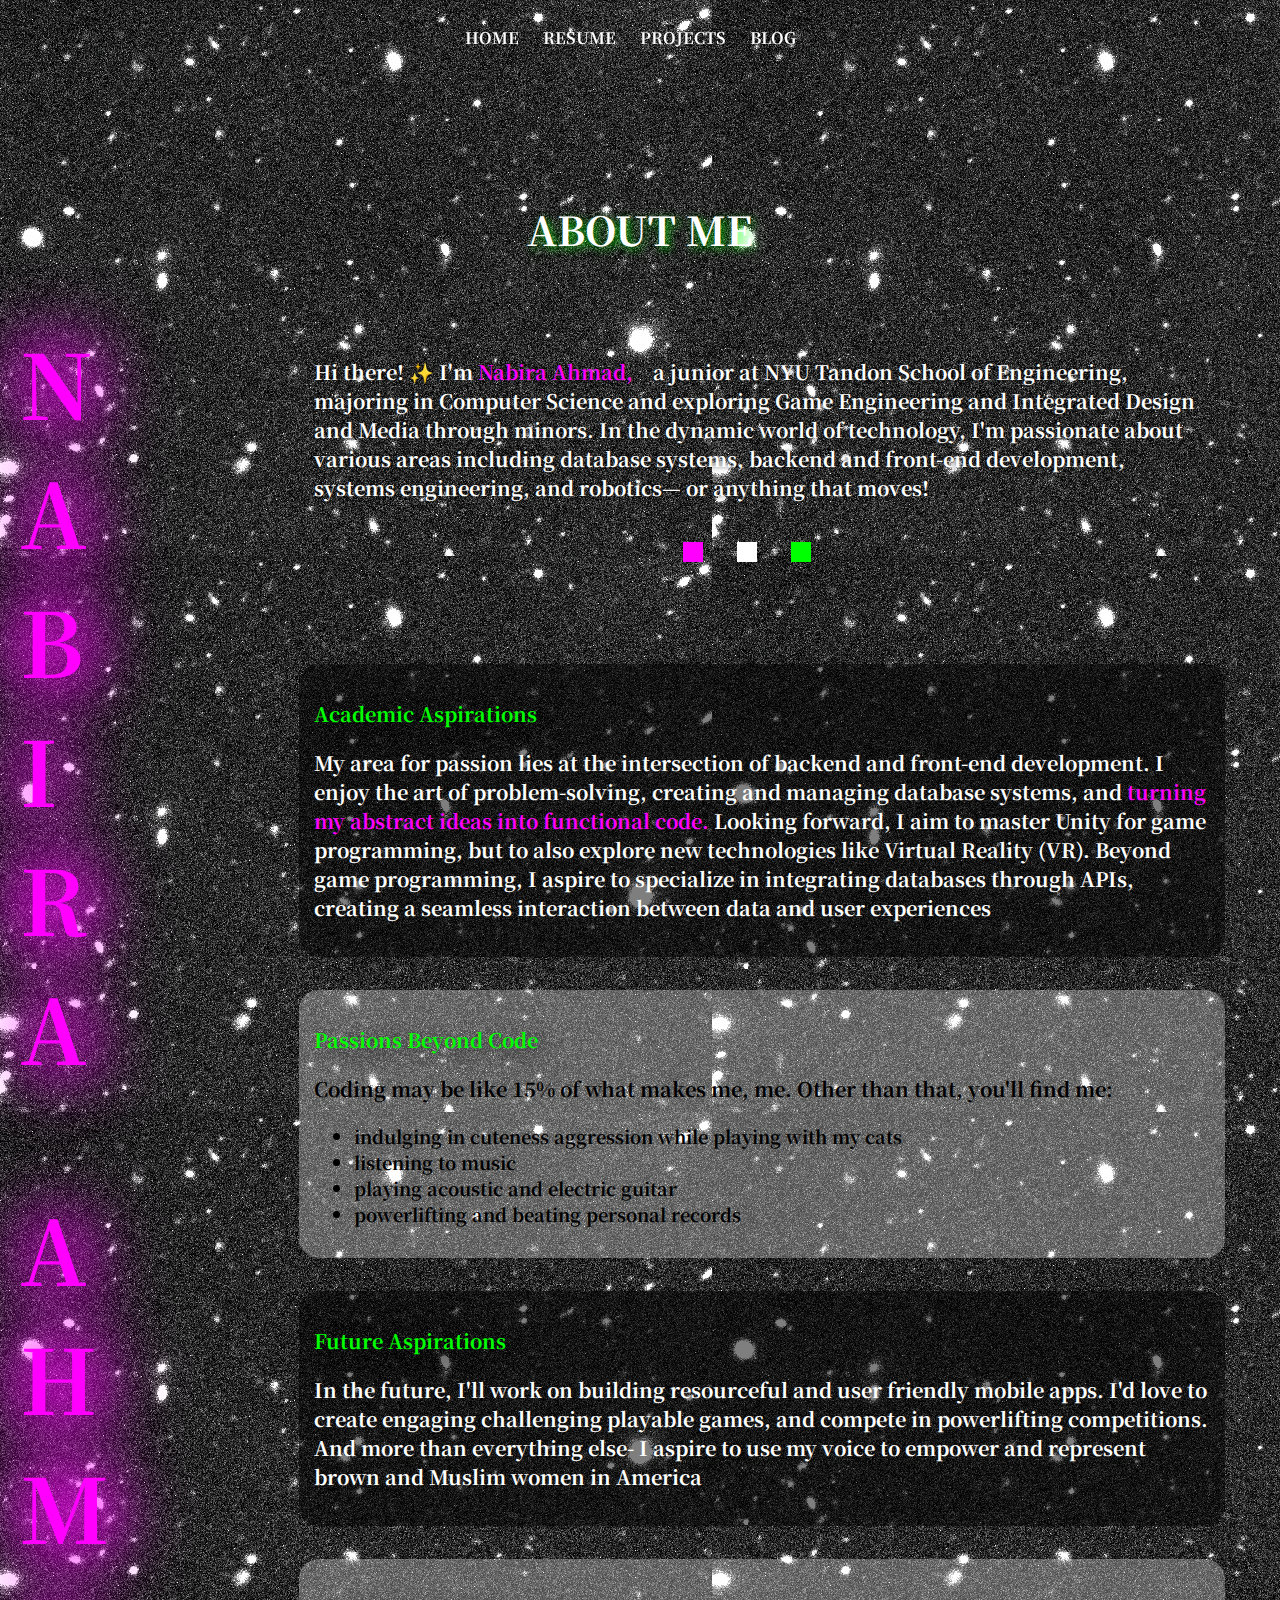
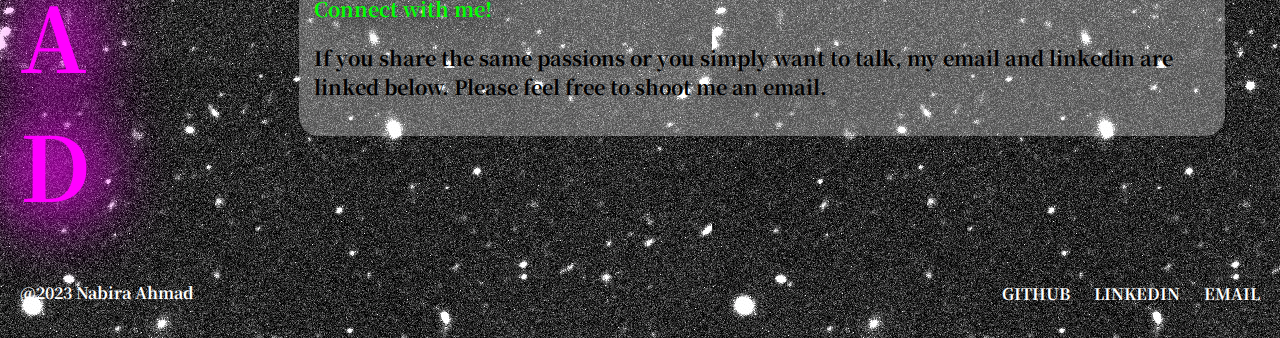
<file: index.html>
<!DOCTYPE html>
<html lang="en" dir="ltr">

<head>
  <meta charset="utf-8">
  <meta name="viewport" content="width=device-width, initial-scale=1.0">
  <title>nabira | home/about</title>
  <link rel="stylesheet" href="style.css">
</head>

<body class="index-body">

    <div class="navbar">
        <ul>
            <li><a href="index.html">HOME</a></li>
            <li><a href="resume.html">RESUME</a></li>
            <li class="dropdown">
            <a href="#">PROJECTS</a>
            <div class="dropdown-content">
                <a href="proj1.html">tweetbot</a>
                <a href="proj2.html">assembler</a>
                 <a href="proj3.html">simulator</a>
            </div>
            <li class="dropdown">
            <a href="#">BLOG</a>
                <div class="dropdown-content">
               <a href="tech.html">tech</a>
                  <a href="interests.html">interests</a>
                  <a href="news.html">news</a>
                </div>
            </li>
        </ul>
    </div>
     <p id="right-h1" class="index-p">ABOUT ME</p>

     <div class="container">
        <div class="left-column">
            <p>N</p>
            <p>A</p>
            <p>B</p>
            <p>I</p>
            <p>R</p>
            <p>A</p>
            <br>
            <br>
            <br>
            <br>
            <p>A</p>
            <p>H</p>
            <p>M</p>
            <p>A</p>
            <p>D</p>
        </div>

    <div class="right-column">
      <div class="section about-me">
            <p class="index-p">Hi there! ✨ I'm </span><span class="hover-container" style="font-weight: bold; color: #ff00ff;">Nabira Ahmad,<span class="popup-image">
            <img src="pic.png" alt="Description of the image"></span></span>a junior at NYU Tandon School of Engineering, majoring in Computer Science and exploring Game Engineering and Integrated Design and Media through minors. In the dynamic world of technology, I'm passionate about various areas including database systems, backend and front-end development, systems engineering, and robotics— or anything that moves!</p>
            <div class="animation-container">
              <div class="animation animation1"></div>
              <div class="animation animation2"></div>
              <div class="animation animation3"></div>
            </div>
        </div>
    <br>
    <br>
    <br>
    
    <div class="section academic-aspirations">
        <p class = "subhead">Academic Aspirations</p>
        <p class="index-p">My area for passion lies at the intersection of backend and front-end development. I enjoy the art of problem-solving, creating and managing database systems, and <span style="color: #ff00ff;">turning my abstract ideas into functional code.</span>  
        Looking forward, I aim to master Unity for game programming, but to also explore new technologies like Virtual Reality (VR). Beyond game programming, I aspire to specialize in integrating databases through APIs, creating a seamless interaction between data and user experiences</p>
    </div>
    <br>
    <div class="section passions">
        <p class = "subhead">Passions Beyond Code</p>
        <p class="index-p"><span style="color: black;">Coding may be like 15% of what makes me, me. Other than that, you'll find me:</span></p>
        <ul>
            <li>indulging in cuteness aggression while playing with my cats
            <li>listening to music</li>
            <li>playing acoustic and electric guitar</li> 
            <li>powerlifting and beating personal records</li>
        </ul>
    </div>
    <br>

    <div class="section future-aspirations">
        <p class = "subhead">Future Aspirations</p>
        <p class="index-p">In the future, I'll work on building resourceful and user friendly mobile apps. I'd love to create engaging challenging playable games, and compete in powerlifting competitions. And more than everything else- I aspire to use my voice to empower and represent brown and Muslim women in America</p>
    </div>
    <br>

    <div class="section connect">
        <p class = "subhead">Connect with me!</p>
        <p class="index-p"><span style="color: black;">If you share the same passions or you simply want to talk, my email and linkedin are linked below. Please feel free to shoot me an email.</span></p>
    </div>
</li>
</div>
    </div>
    </div>
<!--     <div class="content">
        <p>This is a sample website layout.</p>
    </div> -->
<!-- <p class= "glitchytext">CSS Animation<p> -->
<!-- 
<div class = "animation"></div>
<img class = "rotate_image" src= "planet.png">


<p class= "glitchbackground"><b>Note:</b> When an animation is finished, it goes back to its original style.</p>
 -->
</body>
<div class="footer">
        <div class="footer-left">
            <span>@2023 Nabira Ahmad</span>
        </div>
        <div class="footer-links">
            <a href="https://github.com/nabiraahmad">GITHUB</a>
            <a href="https://www.linkedin.com/in/nabira-ahmad-626b15231/">LINKEDIN</a>
            <a href="mailto:nabiraahmad03@gmail.com">EMAIL</a>
        </div>
    </div>

</footer>
</html>
</file>
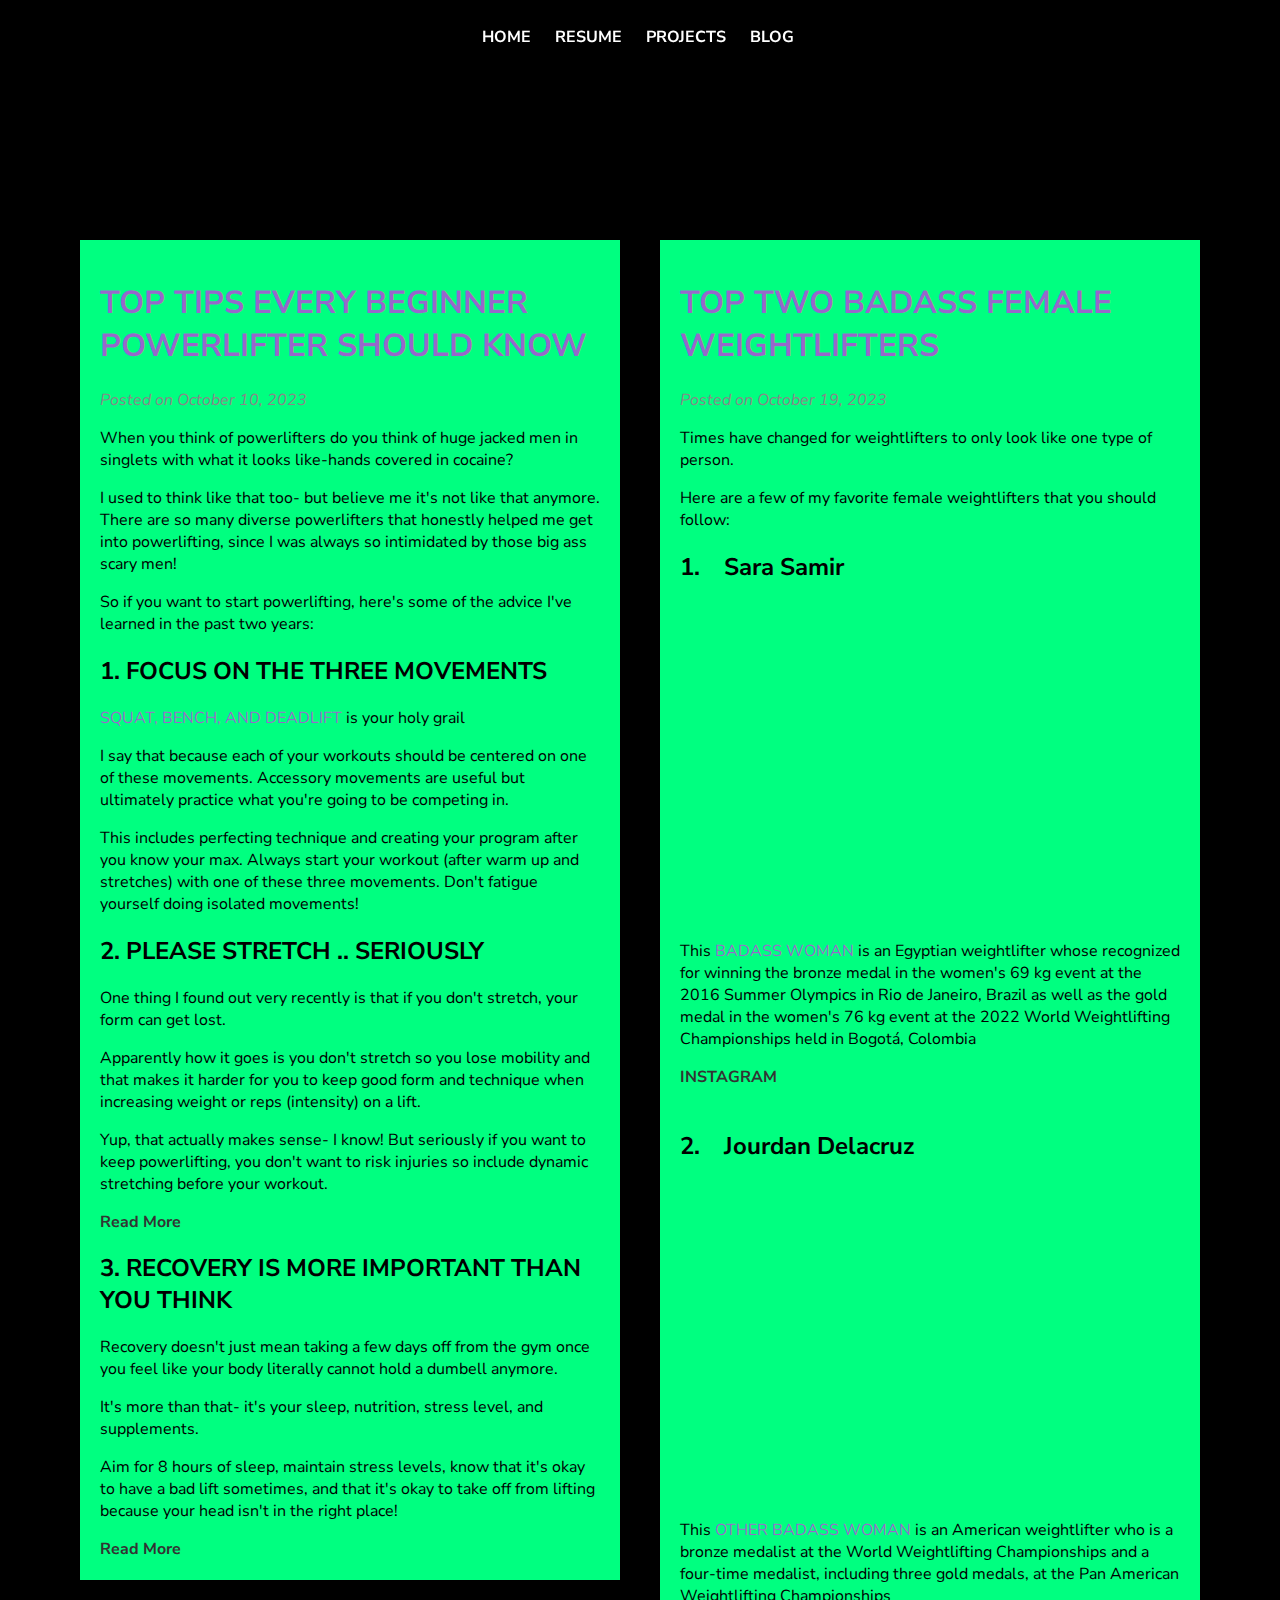
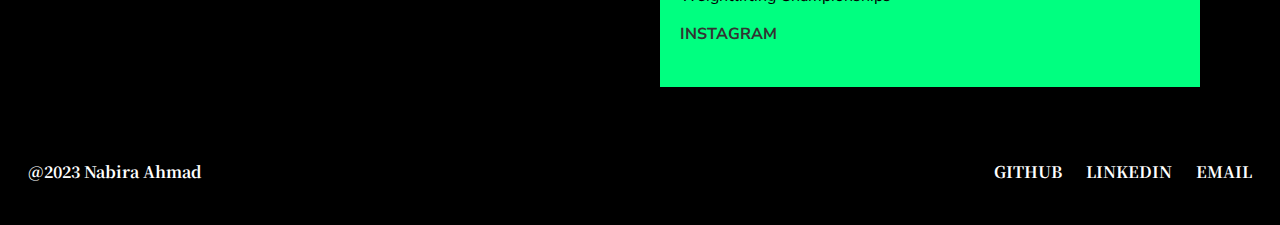
<file: interests.html>
<!DOCTYPE html>
<html lang="en" dir="ltr">

<head>
  <meta charset="utf-8">
  <meta name="viewport" content="width=device-width, initial-scale=1.0">
  <title>nabira | tech</title>
  <link rel="stylesheet" href="style.css">
</head>

<body class="blog-body">

    <div class="navbar">
        <ul>
            <li><a href="index.html">HOME</a></li>
            <li><a href="resume.html">RESUME</a></li>
            <li class="dropdown">
            <a href="#">PROJECTS</a>
            <div class="dropdown-content">
                <a href="proj1.html">tweetbot</a>
                <a href="proj2.html">assembler</a>
                 <a href="proj3.html">simulator</a>
            </div>
            <li class="dropdown">
            <a href="#">BLOG</a>
                <div class="dropdown-content">
               <a href="tech.html">tech</a>
                  <a href="interests.html">interests</a>
                  <a href="news.html">news</a>
            </li>

        </ul>

    </div>

  <div class="blog-container">
    <div class="blog-post">
      <h1><span style="color:rgba(255, 0, 255, 0.6);">TOP TIPS EVERY BEGINNER POWERLIFTER SHOULD KNOW</span></h1>
      <p class="date">Posted on October 10, 2023</p>
      <p>When you think of powerlifters do you think of huge jacked men in singlets with what it looks like-hands covered in cocaine?</p>

      <p>I used to think like that too- but believe me it's not like that anymore. There are so many diverse powerlifters that honestly helped me get into powerlifting, since I was always so intimidated by those big ass scary men!</p>

      <p>So if you want to start powerlifting, here's some of the advice I've learned in the past two years:</p>
      <h2> 1. FOCUS ON THE THREE MOVEMENTS</h2>
        <p><span style="color:rgba(255, 0, 255, 0.6);">SQUAT, BENCH, AND DEADLIFT</span> is your holy grail</p>
        <p>I say that because each of your workouts should be centered on one of these movements. Accessory movements are useful but ultimately practice what you're going to be competing in.</p>

        <p>This includes perfecting technique and creating your program after you know your max. Always start your workout (after warm up and stretches) with one of these three movements. Don't fatigue yourself doing isolated movements!</p>

    <h2>2. PLEASE STRETCH .. SERIOUSLY</h2>
    <p>One thing I found out very recently is that if you don't stretch, your form can get lost.</p>
    <p>Apparently how it goes is you don't stretch so you lose mobility and that makes it harder for you to keep good form and technique when increasing weight or reps (intensity) on a lift.</p>

    <p>Yup, that actually makes sense- I know! But seriously if you want to keep powerlifting, you don't want to risk injuries so include dynamic stretching before your workout.</p>

    <a href="https://www.socalpowerlifting.net/post/mobility-for-powerlifters-everything-you-need-to-know" class="read-more">Read More</a>


    <h2>3. RECOVERY IS MORE IMPORTANT THAN YOU THINK</h2>
    <p>Recovery doesn't just mean taking a few days off from the gym once you feel like your body literally cannot hold a dumbell anymore.</p>
    <p>It's more than that- it's your sleep, nutrition, stress level, and supplements.</p>

    <p>Aim for 8 hours of sleep, maintain stress levels, know that it's okay to have a bad lift sometimes, and that it's okay to take off from lifting because your head isn't in the right place!</p>

    <a href="https://fitbod.me/blog/powerlifting-recovery/" class="read-more">Read More</a>
    </div>


    <div class="blog-post">
      <h1><span style="color:rgba(255, 0, 255, 0.6);">TOP TWO BADASS FEMALE WEIGHTLIFTERS</span></h2>
      <p class="date">Posted on October 19, 2023</p>
      <p>Times have changed for weightlifters to only look like one type of person.</p>

      <p>Here are a few of my favorite female weightlifters that you should follow:</p>
      <h2>1. &nbsp&nbsp&nbspSara Samir</h2>
    <iframe class="blogcontent" src="https://www.youtube.com/embed/eHTyCLt1wxo?si=g28Ku4tflDkwEBD6" title="YouTube video player" frameborder="0" allow="accelerometer; autoplay; clipboard-write; encrypted-media; gyroscope; picture-in-picture; web-share" allowfullscreen></iframe>
    <p>This<span style="color:rgba(255, 0, 255, 0.6);"> BADASS WOMAN </span>is an Egyptian weightlifter whose recognized for winning the bronze medal in the women's 69 kg event at the 2016 Summer Olympics in Rio de Janeiro, Brazil as well as the gold medal in the women's 76 kg event at the 2022 World Weightlifting Championships held in Bogotá, Colombia</p>
      <a href="https://www.instagram.com/sarasamir76kg/?hl=en" class="read-more">INSTAGRAM</a>
      <br>
    <h2>2. &nbsp&nbsp&nbspJourdan Delacruz</h2>
    <iframe class="blogcontent" src="https://www.youtube.com/embed/Q7Owh4Uh4g0?si=CJ2NwtL-_B7Zxo8S" title="YouTube video player" frameborder="0" allow="accelerometer; autoplay; clipboard-write; encrypted-media; gyroscope; picture-in-picture; web-share" allowfullscreen></iframe>
    <p>This<span style="color:rgba(255, 0, 255, 0.6);"> OTHER BADASS WOMAN </span>is an American weightlifter who is a bronze medalist at the World Weightlifting Championships and a four-time medalist, including three gold medals, at the Pan American Weightlifting Championships</p>
      <a href="https://www.instagram.com/jourdannn_14/?hl=en" class="read-more">INSTAGRAM</a>
      <br>
    </div>
  </div>

</body>
<div class="footer">
        <div class="footer-left">
            <span>@2023 Nabira Ahmad</span>
        </div>
        <div class="footer-links">
            <a href="https://github.com/nabiraahmad">GITHUB</a>
            <a href="https://www.linkedin.com/in/nabira-ahmad-626b15231/">LINKEDIN</a>
            <a href="mailto:nabiraahmad03@gmail.com">EMAIL</a>
        </div>
    </div>

</footer>
</html>
</file>
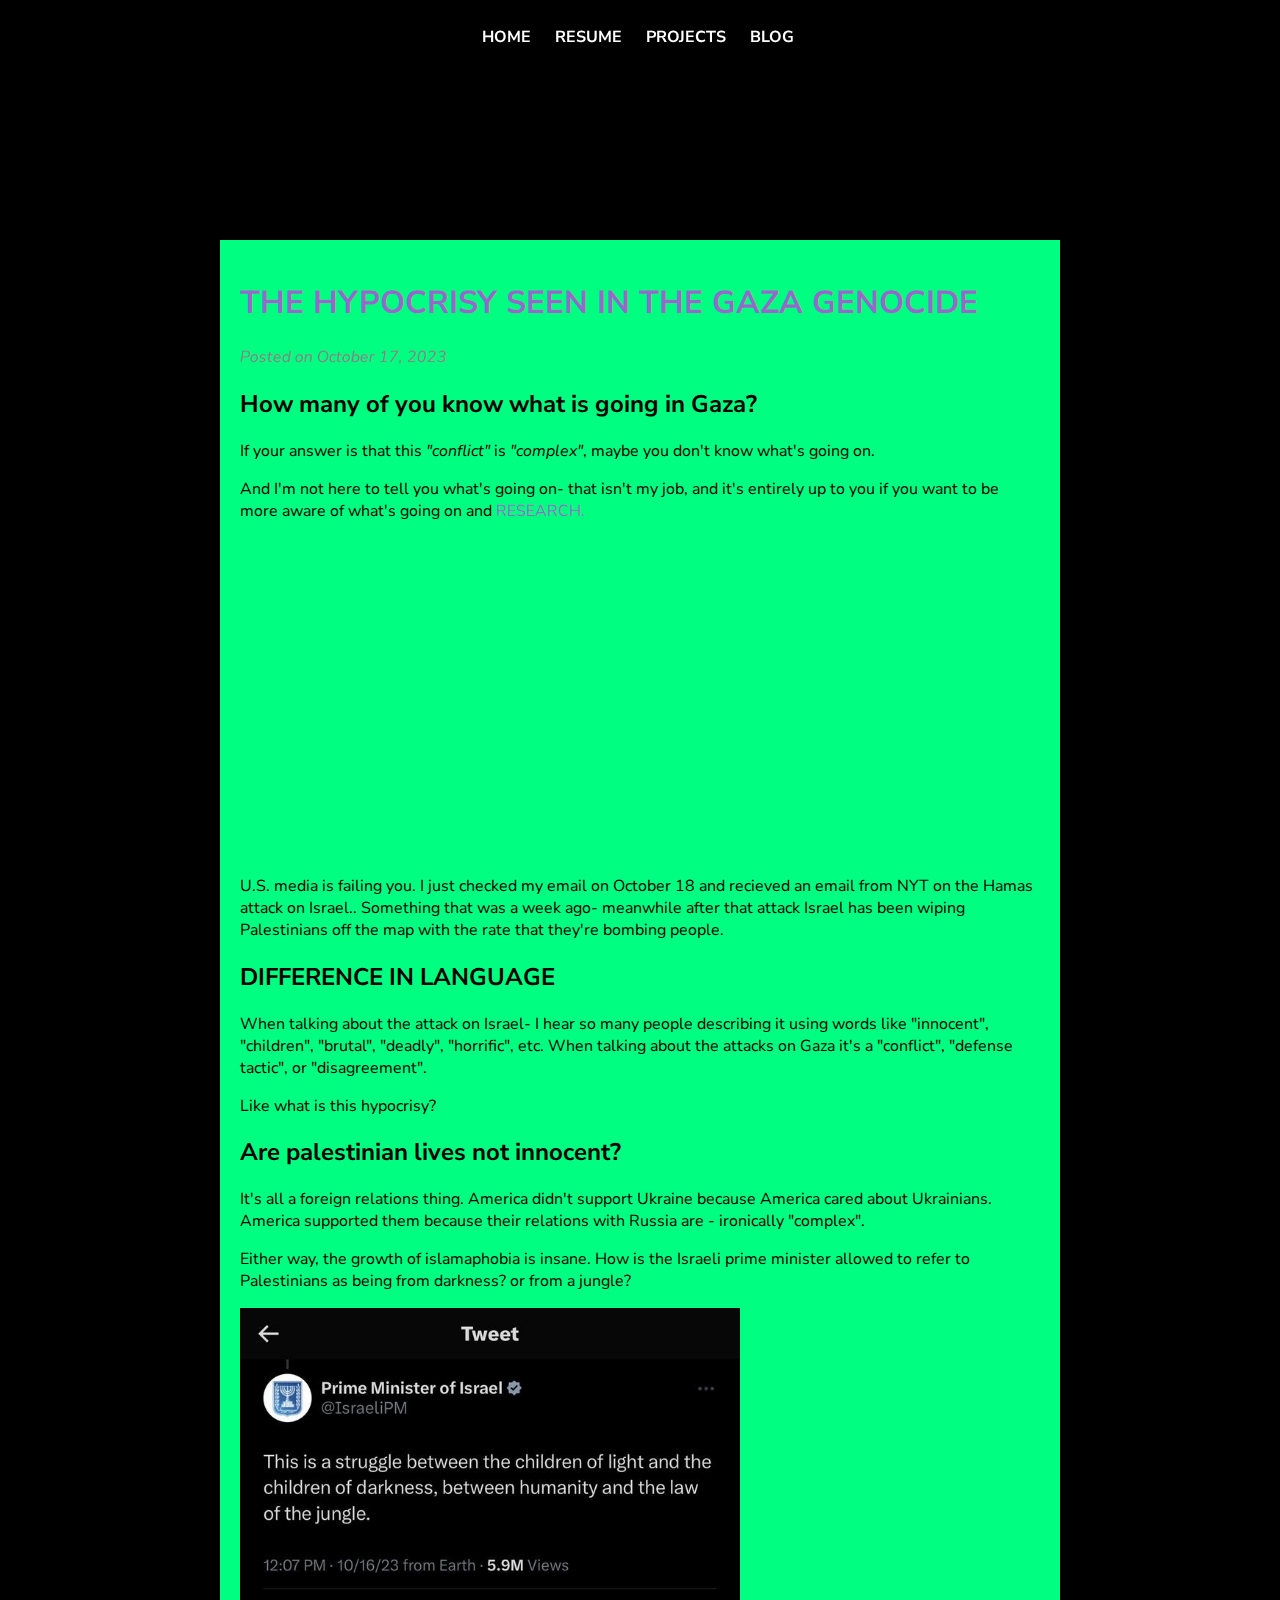
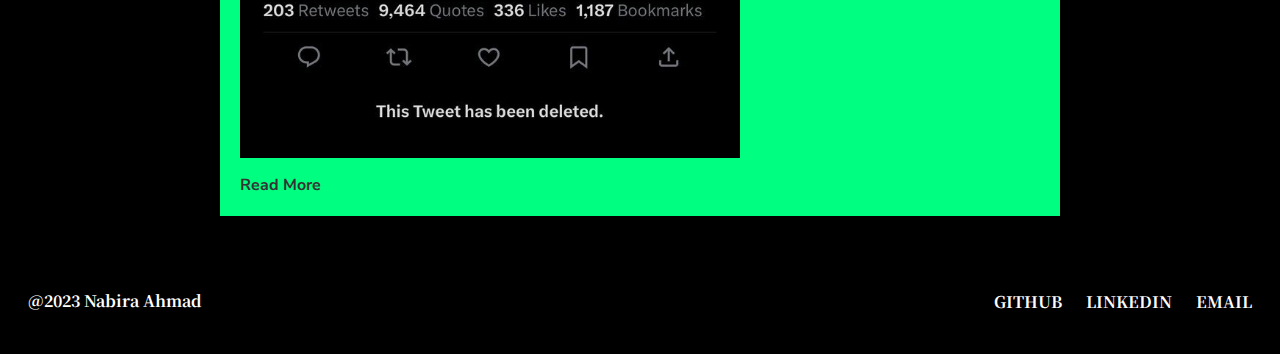
<file: news.html>
<!DOCTYPE html>
<html lang="en" dir="ltr">

<head>
  <meta charset="utf-8">
  <title>nabira | tech</title>
  <meta name="viewport" content="width=device-width, initial-scale=1.0">
  <link rel="stylesheet" href="style.css">
</head>

<body class="blog-body">

    <div class="navbar">
        <ul>
            <li><a href="index.html">HOME</a></li>
            <li><a href="resume.html">RESUME</a></li>
            <li class="dropdown">
            <a href="#">PROJECTS</a>
            <div class="dropdown-content">
                <a href="proj1.html">tweetbot</a>
                <a href="proj2.html">assembler</a>
                 <a href="proj3.html">simulator</a>
            </div>
            <li class="dropdown">
            <a href="#">BLOG</a>
                <div class="dropdown-content">
               <a href="tech.html">tech</a>
                  <a href="interests.html">interests</a>
                  <a href="news.html">news</a>
            </li>

        </ul>

    </div>

  <div class="blog-container">
    <div class="blog-post" style="width: 800px">
      <h1><span style="color:rgba(255, 0, 255, 0.6);">THE HYPOCRISY SEEN IN THE GAZA GENOCIDE</span></h1>
      <p class="date">Posted on October 17, 2023</p>
      <h2>How many of you know what is going in Gaza?</h2>

      <p>If your answer is that this <span style="font-style: italic">"conflict"</span> is <span style="font-style: italic"> "complex"</span>, maybe you don't know what's going on.</p>

      <p>And I'm not here to tell you what's going on- that isn't my job, and it's entirely up to you if you want to be more aware of what's going on and <span style="color:rgba(255, 0, 255, 0.6);"> RESEARCH.</span></p>

      <iframe class = "blogcontent" src="https://www.youtube.com/embed/dZ2O-5s7MmY?si=myN9DVj0_JEpV67Q" title="YouTube video player" frameborder="0" allow="accelerometer; autoplay; clipboard-write; encrypted-media; gyroscope; picture-in-picture; web-share" allowfullscreen></iframe>
      <br>
      <p>U.S. media is failing you. I just checked my email on October 18 and recieved an email from NYT on the Hamas attack on Israel.. Something that was a week ago- meanwhile after that attack Israel has been wiping Palestinians off the map with the rate that they're bombing people.</p>

      <h2>DIFFERENCE IN LANGUAGE</h2>
        <p>When talking about the attack on Israel- I hear so many people describing it using words like "innocent", "children", "brutal", "deadly", "horrific", etc. When talking about the attacks on Gaza it's a "conflict", "defense tactic", or "disagreement".</p>
        <p>Like what is this hypocrisy?</p>

        <h2>Are palestinian lives not innocent?</h2>

        <p>It's all a foreign relations thing. America didn't support Ukraine because America cared about Ukrainians. America supported them because their relations with Russia are - ironically "complex".</p>

        <p>Either way, the growth of islamaphobia is insane. How is the Israeli prime minister allowed to refer to Palestinians as being from darkness? or from a jungle?</p>
        <img class= "image-content" src="thetweet.png">
          <a href="https://opiniojuris.org/2023/10/18/public-statement-scholars-warn-of-potential-genocide-in-gaza/:"class="read-more">Read More</a>
    </div>
  </div>

</body>
<div class="footer">
        <div class="footer-left">
            <span>@2023 Nabira Ahmad</span>
        </div>
        <div class="footer-links">
            <a href="https://github.com/nabiraahmad">GITHUB</a>
            <a href="https://www.linkedin.com/in/nabira-ahmad-626b15231/">LINKEDIN</a>
            <a href="mailto:nabiraahmad03@gmail.com">EMAIL</a>
        </div>
    </div>

</footer>
</html>
</file>
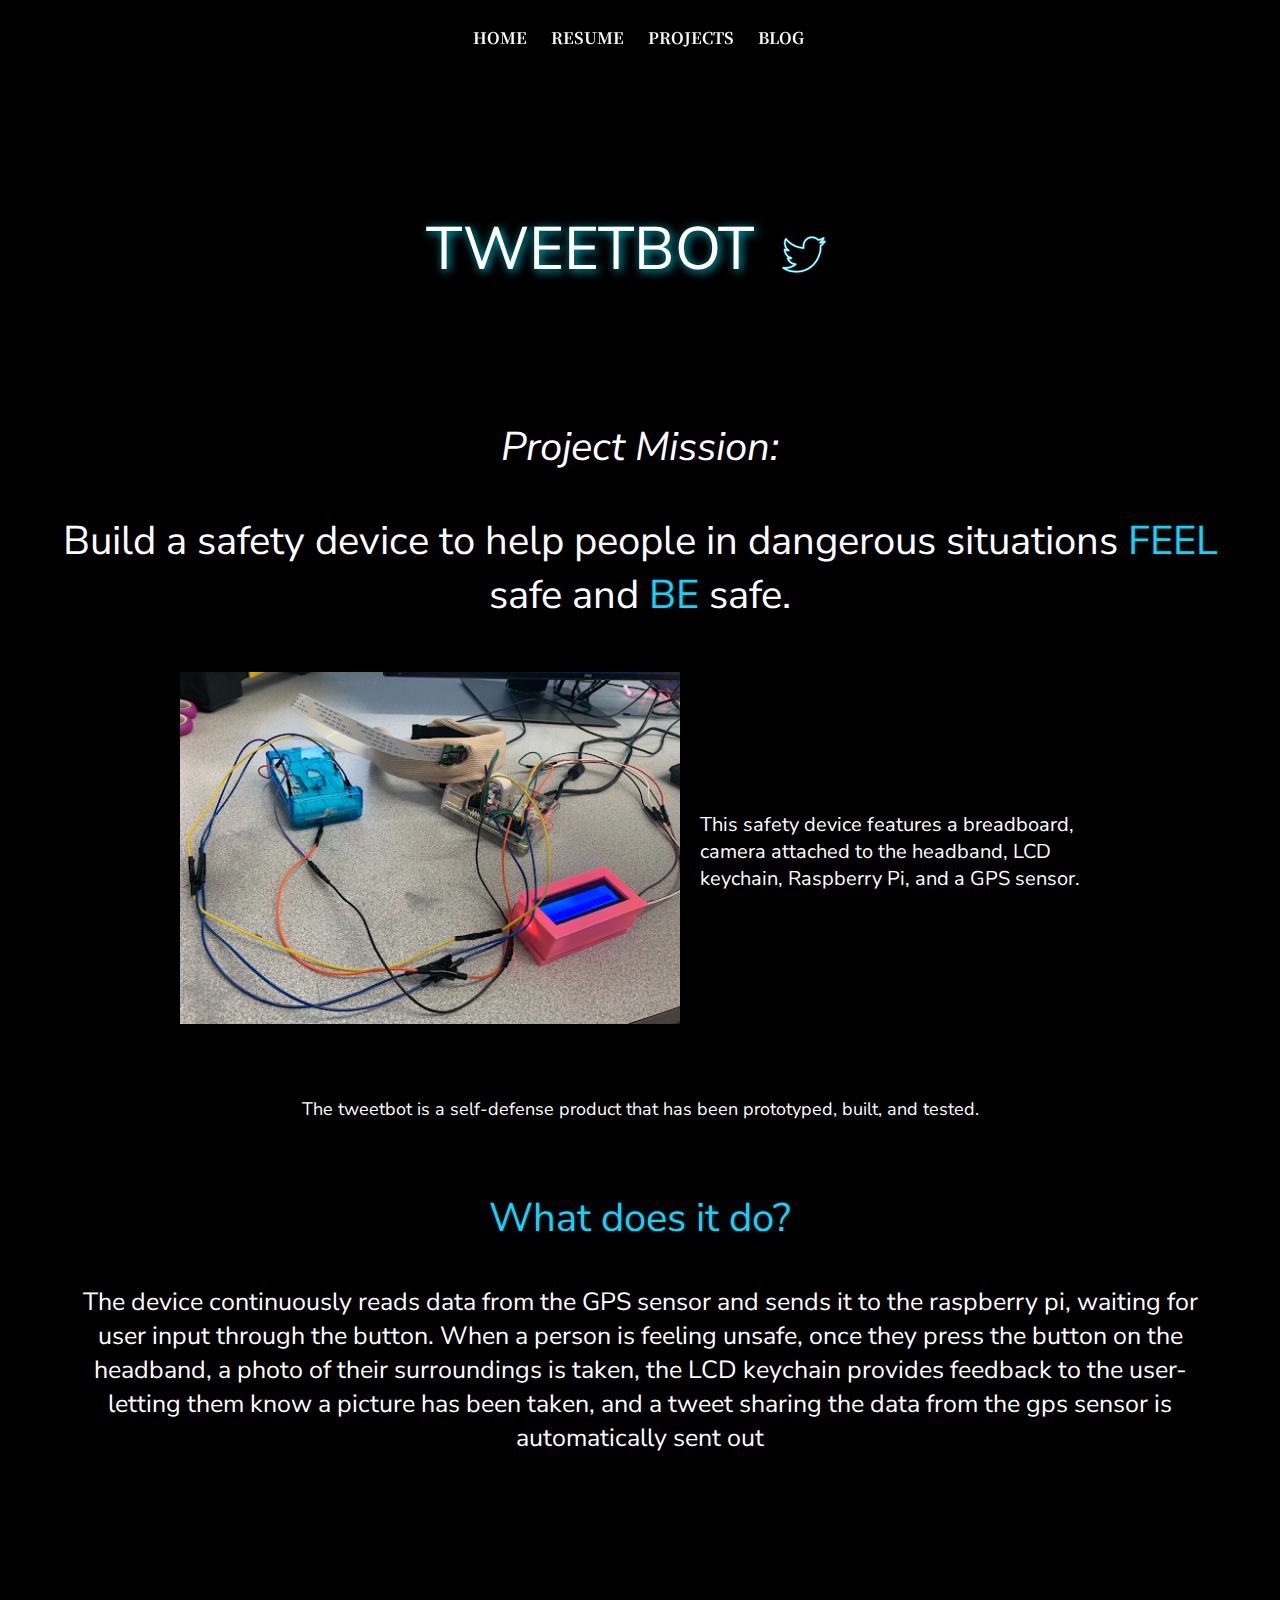
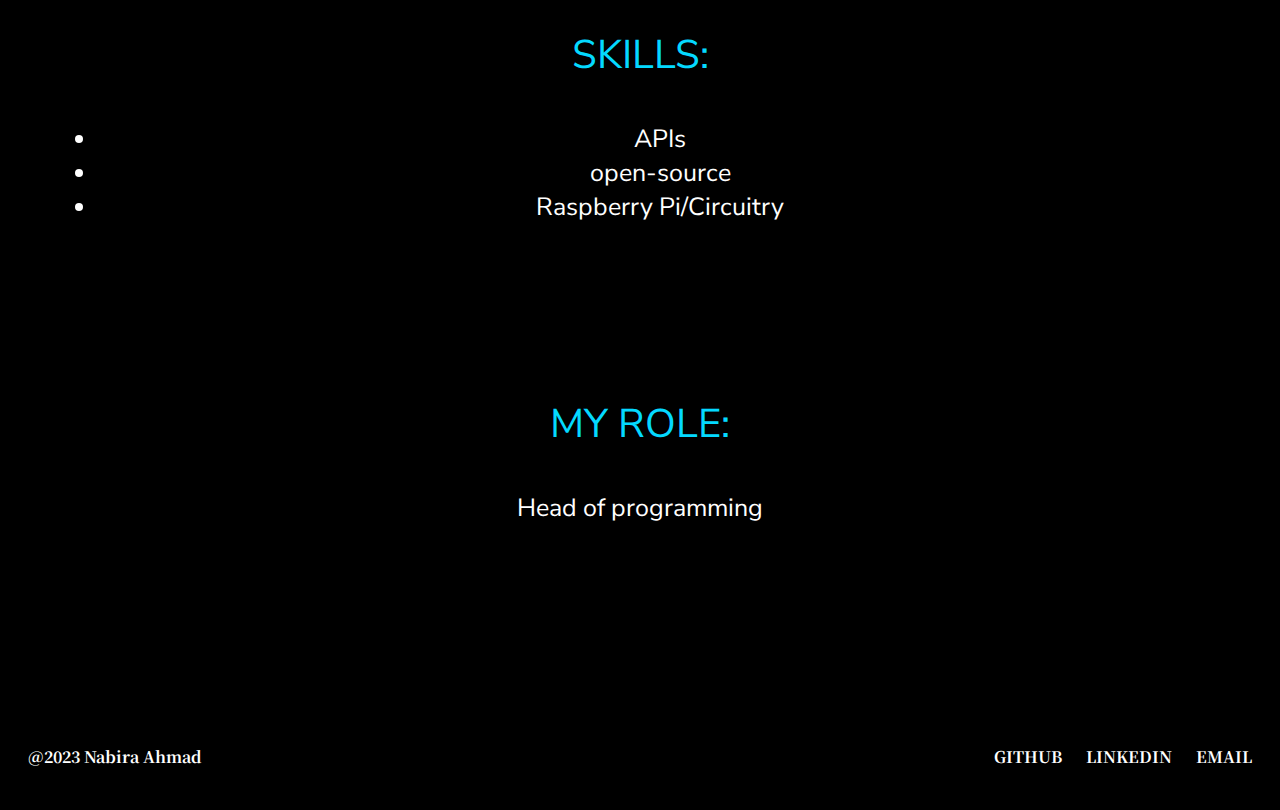
<file: proj1.html>
<!DOCTYPE html>
<html lang="en" dir="ltr">

<head>
  <meta charset="utf-8">
  <meta name="viewport" content="width=device-width, initial-scale=1.0">
  <title>nabira | tweetbot</title>
  <link rel="stylesheet" href="style.css">
</head>

<body class="proj1body">

    <div class="proj3-navbar">
        <ul>
            <li><a href="index.html">HOME</a></li>
            <li><a href="resume.html">RESUME</a></li>
            <li class="proj3-dropdown">
            <a href="#">PROJECTS</a>
            <div class="proj3-dropdown-content">
                <a href="proj1.html">tweetbot</a>
                <a href="proj2.html">assembler</a>
                 <a href="proj3.html">simulator</a>
            </div>
            <li class="proj3-dropdown">
            <a href="#">BLOG</a>
                <div class="proj3-dropdown-content">
                <a href="tech.html">tech</a>
                  <a href="interests.html">interests</a>
                  <a href="news.html">news</a>
                </div>
            </li>
        </ul>
    </div>
<div class = "headcontain">
    <p id="tweethead">TWEETBOT<img class = "twitter-image" src = "twitter.png"></p>
</div>


<div class="proj1descp">
    <p><span style="font-style: italic">Project Mission:</span></p>
    <p>Build a safety device to help people in dangerous situations <span style="color: #04d9ff">FEEL</span> safe and <span style="color: #04d9ff">BE</span> safe. </p>
</div>
<div class="descp">
    <div class="image-container">
        <img src="proj1.png" class="project-image">
    </div>
    <div class="image-text">
        <p>This safety device features a breadboard, camera attached to the headband, LCD keychain, Raspberry Pi, and a GPS sensor.</p>
    </div>
</div>
<br>
<br>
<br>
<p class="index-p">The tweetbot is a self-defense product that has been prototyped, built, and tested.</p>
<div class="proj1descp">
   <p class="projdescp"><span style="color: #04d9ff";>What does it do?</span></p>
   <p class="imagecap">The device continuously reads data from the GPS sensor and sends it to the raspberry pi, waiting for user input through the button. When a person is feeling unsafe, once they press the button on the headband, a photo of their surroundings is taken, the LCD keychain provides feedback to the user- letting them know a picture has been taken, and a tweet sharing the data from the gps sensor is automatically sent out</p>
<br>
<br>
<p class="projdescp"style= "color: #04d9ff";>SKILLS:</p>
<ul class ="lists">
    <li>APIs</li>
    <li>open-source</li>
    <li>Raspberry Pi/Circuitry</li>
    </li>
</ul>
<br>
<br>
<p class="projdescp" style= "color: #04d9ff";>MY ROLE:</p>
    <p class="lists">Head of programming</p>

    <br><br><br>
</div></li></ul>

<div class="footer">
        <div class="footer-left">
            <span>@2023 Nabira Ahmad</span>
        </div>
        <div class="proj3-footer-links">
            <a href="https://github.com/nabiraahmad">GITHUB</a>
            <a href="https://www.linkedin.com/in/nabira-ahmad-626b15231/">LINKEDIN</a>
            <a href="mailto:nabiraahmad03@gmail.com">EMAIL</a>
        </div>
    </div>

</footer>
</html>
</file>
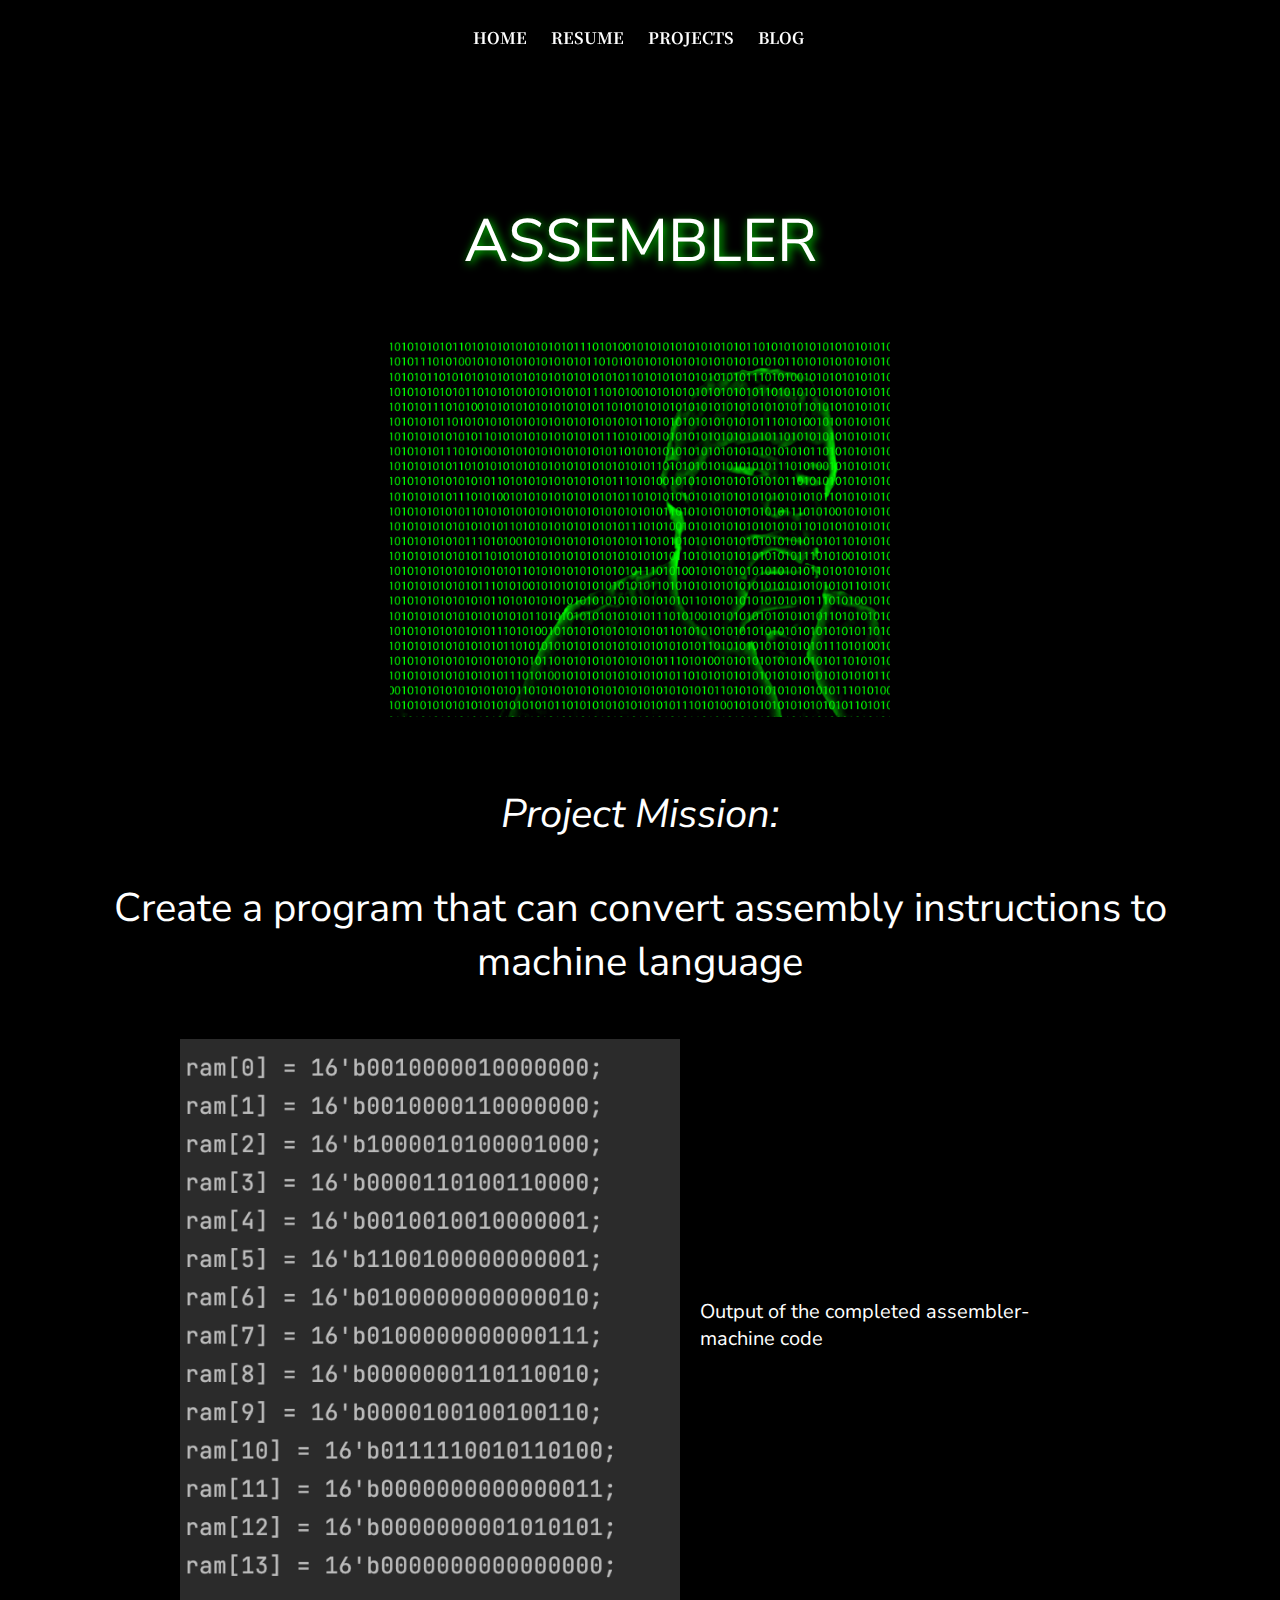
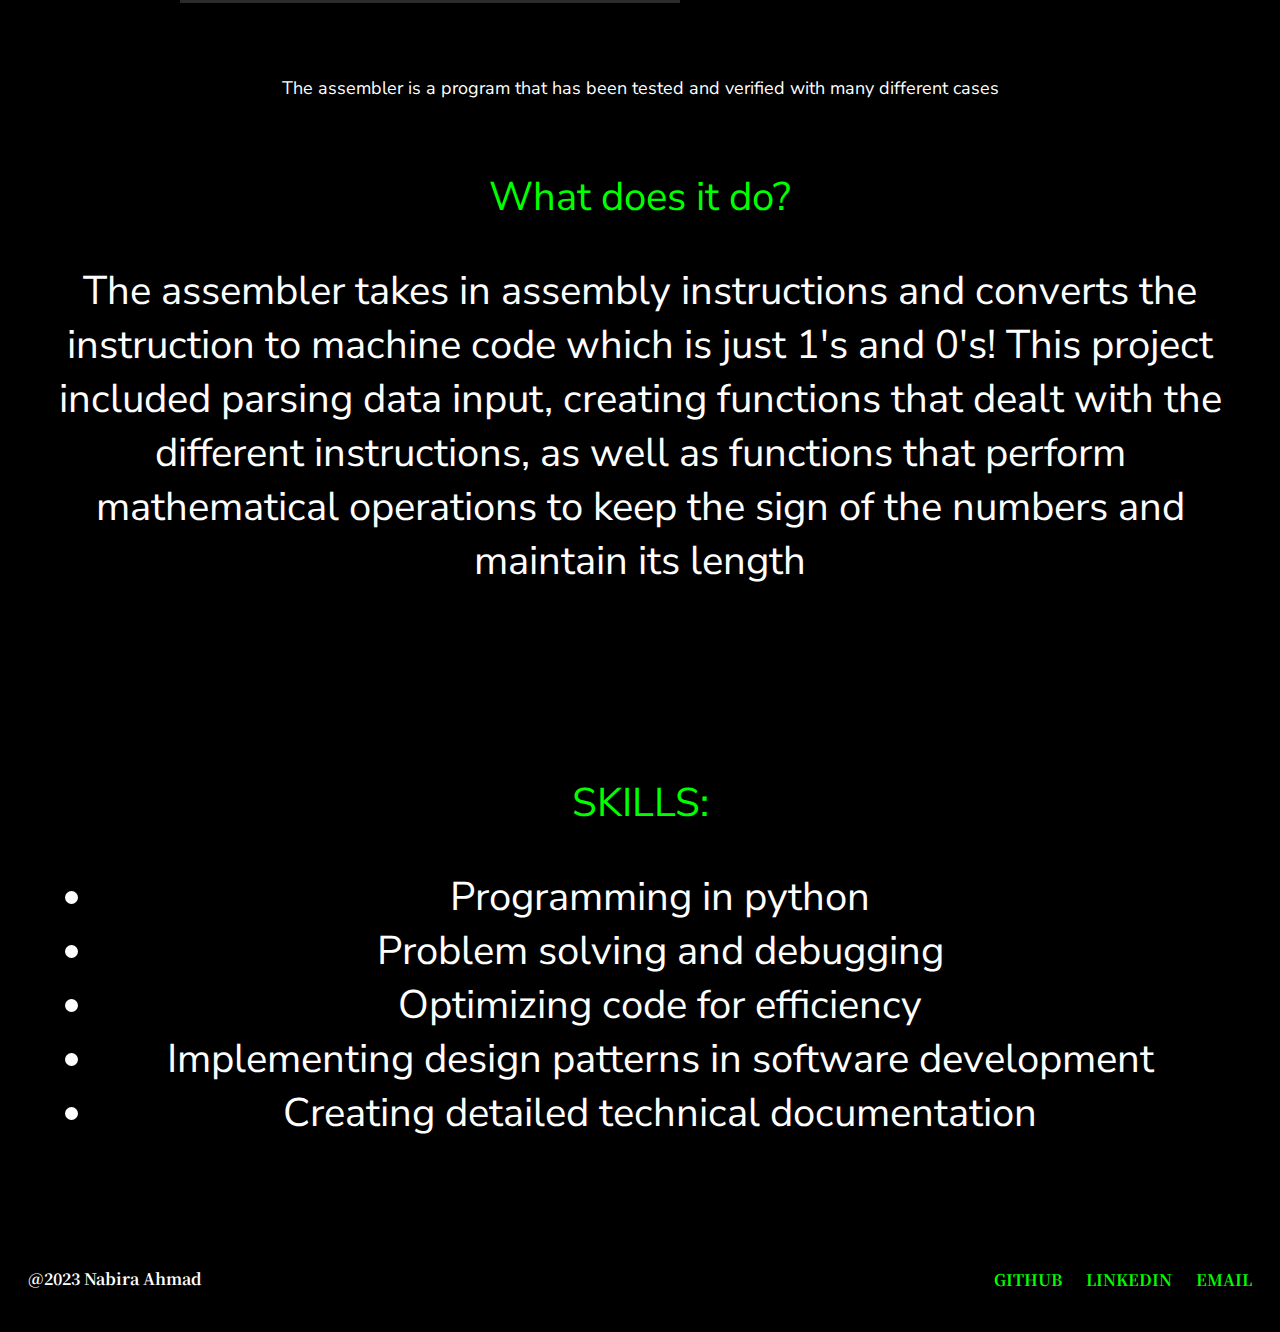
<file: proj2.html>
<!DOCTYPE html>
<html lang="en" dir="ltr">

<head>
  <meta charset="utf-8">
  <title>nabira | assembler</title>
<meta name="viewport" content="width=device-width, initial-scale=1.0">
  <link rel="stylesheet" href="style.css">
</head>

<body class="proj1body">

    <div class="proj3-navbar">
        <ul>
            <li><a href="index.html">HOME</a></li>
            <li><a href="resume.html">RESUME</a></li>
            <li class="proj3-dropdown">
            <a href="#">PROJECTS</a>
            <div class="proj3-dropdown-content">
                <a href="proj1.html">tweetbot</a>
                <a href="proj2.html">assembler</a>
                 <a href="proj3.html">simulator</a>
            </div>
            <li class="proj3-dropdown">
            <a href="#">BLOG</a>
                <div class="proj3-dropdown-content">
                  <a href="tech.html">TECH</a>
                  <a href="interests.html">INTERESTS</a>
                  <a href="news.html">NEWS</a>
                </div>
            </li>
        </ul>
    </div>

    <p id="title">ASSEMBLER</p>
    <img id="imageproj2" src = "assembly.webp">


<div class="proj1descp">
    <p><span style="font-style: italic">Project Mission:</span></p>
    <p>Create a program that can convert assembly instructions to machine language</p>
</div>
<div class="descp">
    <div class="image-container">
        <img src="proj2.png" class="project-image">
    </div>
    <div class="image-text">
        <p>Output of the completed assembler- machine code </p>
    </div>
</div>
<br>
<br>
<br>
<p class="index-p">The assembler is a program that has been tested and verified with many different cases</p>
<div class="proj1descp">
   <p class="projdescp"><span style="color:#00FF00";>What does it do?</span></p>
   <p>The assembler takes in assembly instructions and converts the instruction to machine code which is just 1's and 0's! This project included parsing data input, creating functions that dealt with the different instructions, as well as functions that perform mathematical operations to keep the sign of the numbers and maintain its length</p>
<br>
<br>
<p class="projdescp" style= "color: #00FF00";>SKILLS:</p>
<ul>
    <li>Programming in python</li>
    <li>Problem solving and debugging</li>
    <li>Optimizing code for efficiency</li>
    <li>Implementing design patterns in software development</li>
    <li>Creating detailed technical documentation</li>
    </li>
</ul>
<br>
</div>

<div class="footer">
        <div class="footer-left">
            <span>@2023 Nabira Ahmad</span>
        </div>
        <div class="proj3-footer-links">
            <a style="color: #00FF00" href="https://github.com/nabiraahmad">GITHUB</a>
            <a style="color: #00FF00"  href="https://www.linkedin.com/in/nabira-ahmad-626b15231/">LINKEDIN</a>
            <a style="color: #00FF00" href="mailto:nabiraahmad03@gmail.com">EMAIL</a>
        </div>
    </div>

</footer>
</html>
</file>
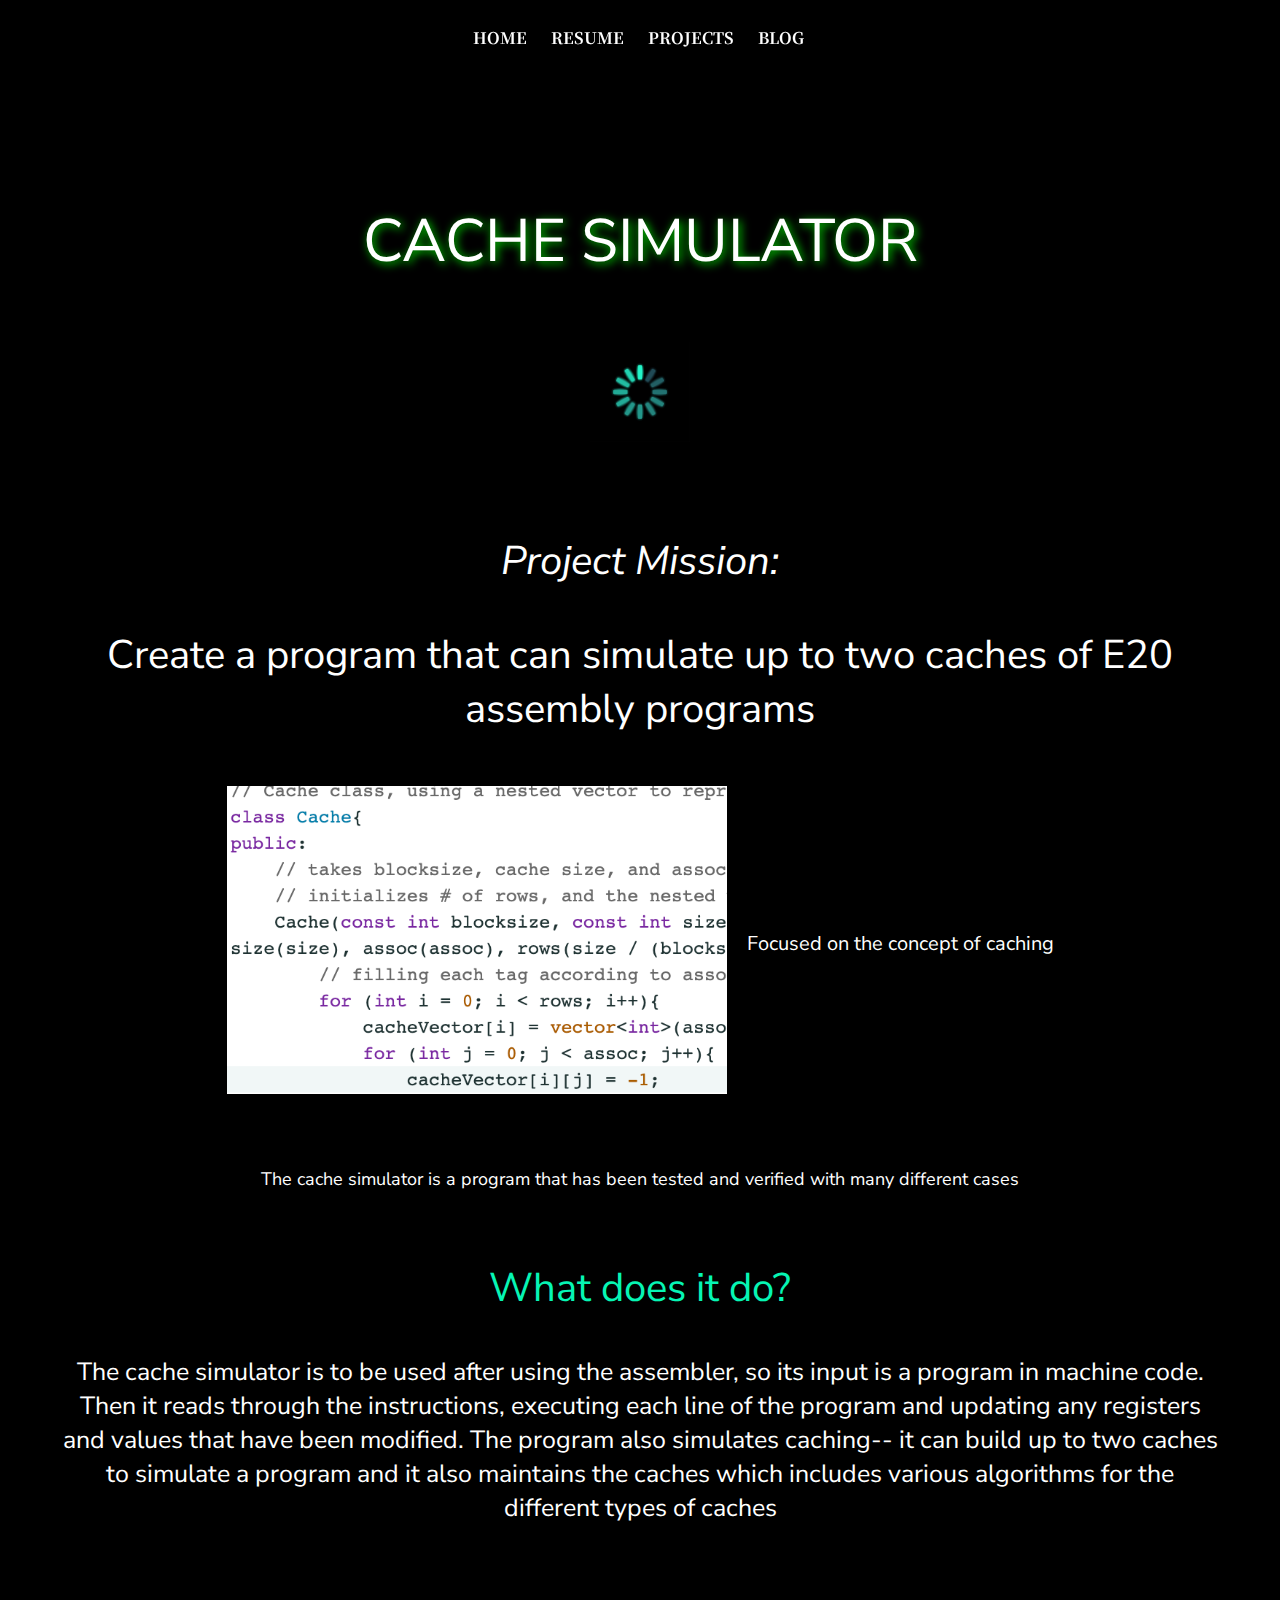
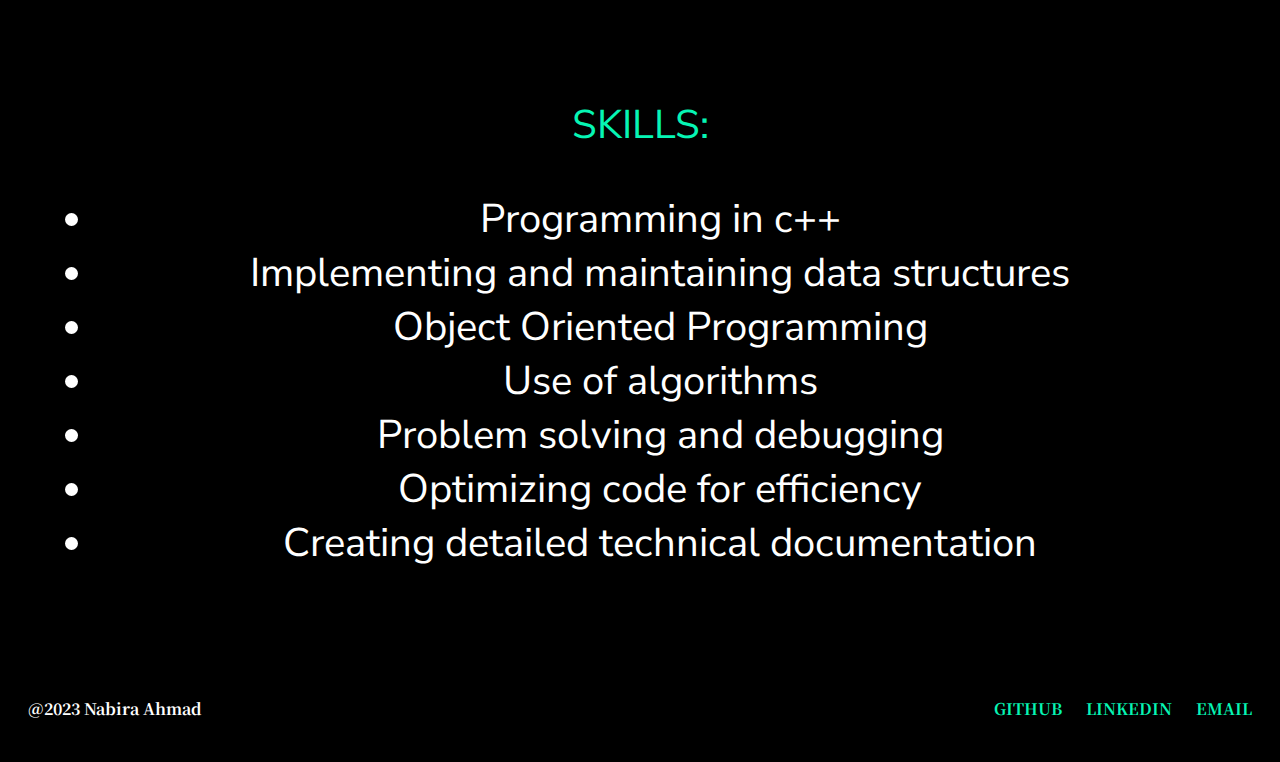
<file: proj3.html>
<!DOCTYPE html>
<html lang="en" dir="ltr">

<head>
  <meta charset="utf-8">
  <meta name="viewport" content="width=device-width, initial-scale=1.0">
  <title>nabira | simulator</title>
  <link rel="stylesheet" href="style.css">
</head>

<body class="proj1body">

    <div class="proj3-navbar">
        <ul>
            <li><a href="index.html">HOME</a></li>
            <li><a href="resume.html">RESUME</a></li>
            <li class="proj3-dropdown">
            <a href="#">PROJECTS</a>
            <div class="proj3-dropdown-content">
                <a href="proj1.html">tweetbot</a>
                <a href="proj2.html">assembler</a>
                <a href="proj3.html">simulator</a>
            </div>
            <li class="proj3-dropdown">
            <a href="#">BLOG</a>
                <div class="proj3-dropdown-content">
                  <a href="tech.html">tech</a>
                  <a href="interests.html">interests</a>
                  <a href="news.html">news</a>
                </div>
            </li>
        </ul>
    </div>

    <p id="title">CACHE SIMULATOR</p>
    <img class = "rotate-image" id="imageproj3" src = "cache.png">
    <br>


<div class="proj1descp">
    <p><span style="font-style: italic">Project Mission:</span></p>
    <p>Create a program that can simulate up to two caches of E20 assembly programs</p>
</div>
<div class="descp">
    <div class="image-container">
        <img src="imageproj3.png" class="project-image">
    </div>
    <div class="image-text">
        <p>Focused on the concept of caching</p>
    </div>
</div>
<br>
<br>
<br>
<p class="index-p">The cache simulator is a program that has been tested and verified with many different cases</p>
<div class="proj1descp">
   <p class="projdescp"><span style="color:#06F5B4";>What does it do?</span></p>
   <p class= "imagecap">The cache simulator is to be used after using the assembler, so its input is a program in machine code. Then it reads through the instructions, executing each line of the program and updating any registers and values that have been modified. The program also simulates caching-- it can build up to two caches to simulate a program and it also maintains the caches which includes various algorithms for the different types of caches</p>
<br>
<br>
<p style= "color: #06F5B4";>SKILLS:</p>
<ul>
    <li>Programming in c++</li>
    <li>Implementing and maintaining data structures</li>
    <li>Object Oriented Programming</li>
    <li>Use of algorithms</li>
    <li>Problem solving and debugging</li>
    <li>Optimizing code for efficiency</li>
    <li>Creating detailed technical documentation</li>
    </li>
</ul>
<br>
</div>

<div class="footer">
        <div class="footer-left">
            <span>@2023 Nabira Ahmad</span>
        </div>
        <div class="proj3-footer-links">
            <a style="color: #06F5B4"  href="https://github.com/nabiraahmad">GITHUB</a>
            <a style="color: #06F5B4" href="https://www.linkedin.com/in/nabira-ahmad-626b15231/">LINKEDIN</a>
            <a style="color: #06F5B4" href="mailto:nabiraahmad03@gmail.com">EMAIL</a>
        </div>
    </div>

</footer>
</html>
</file>
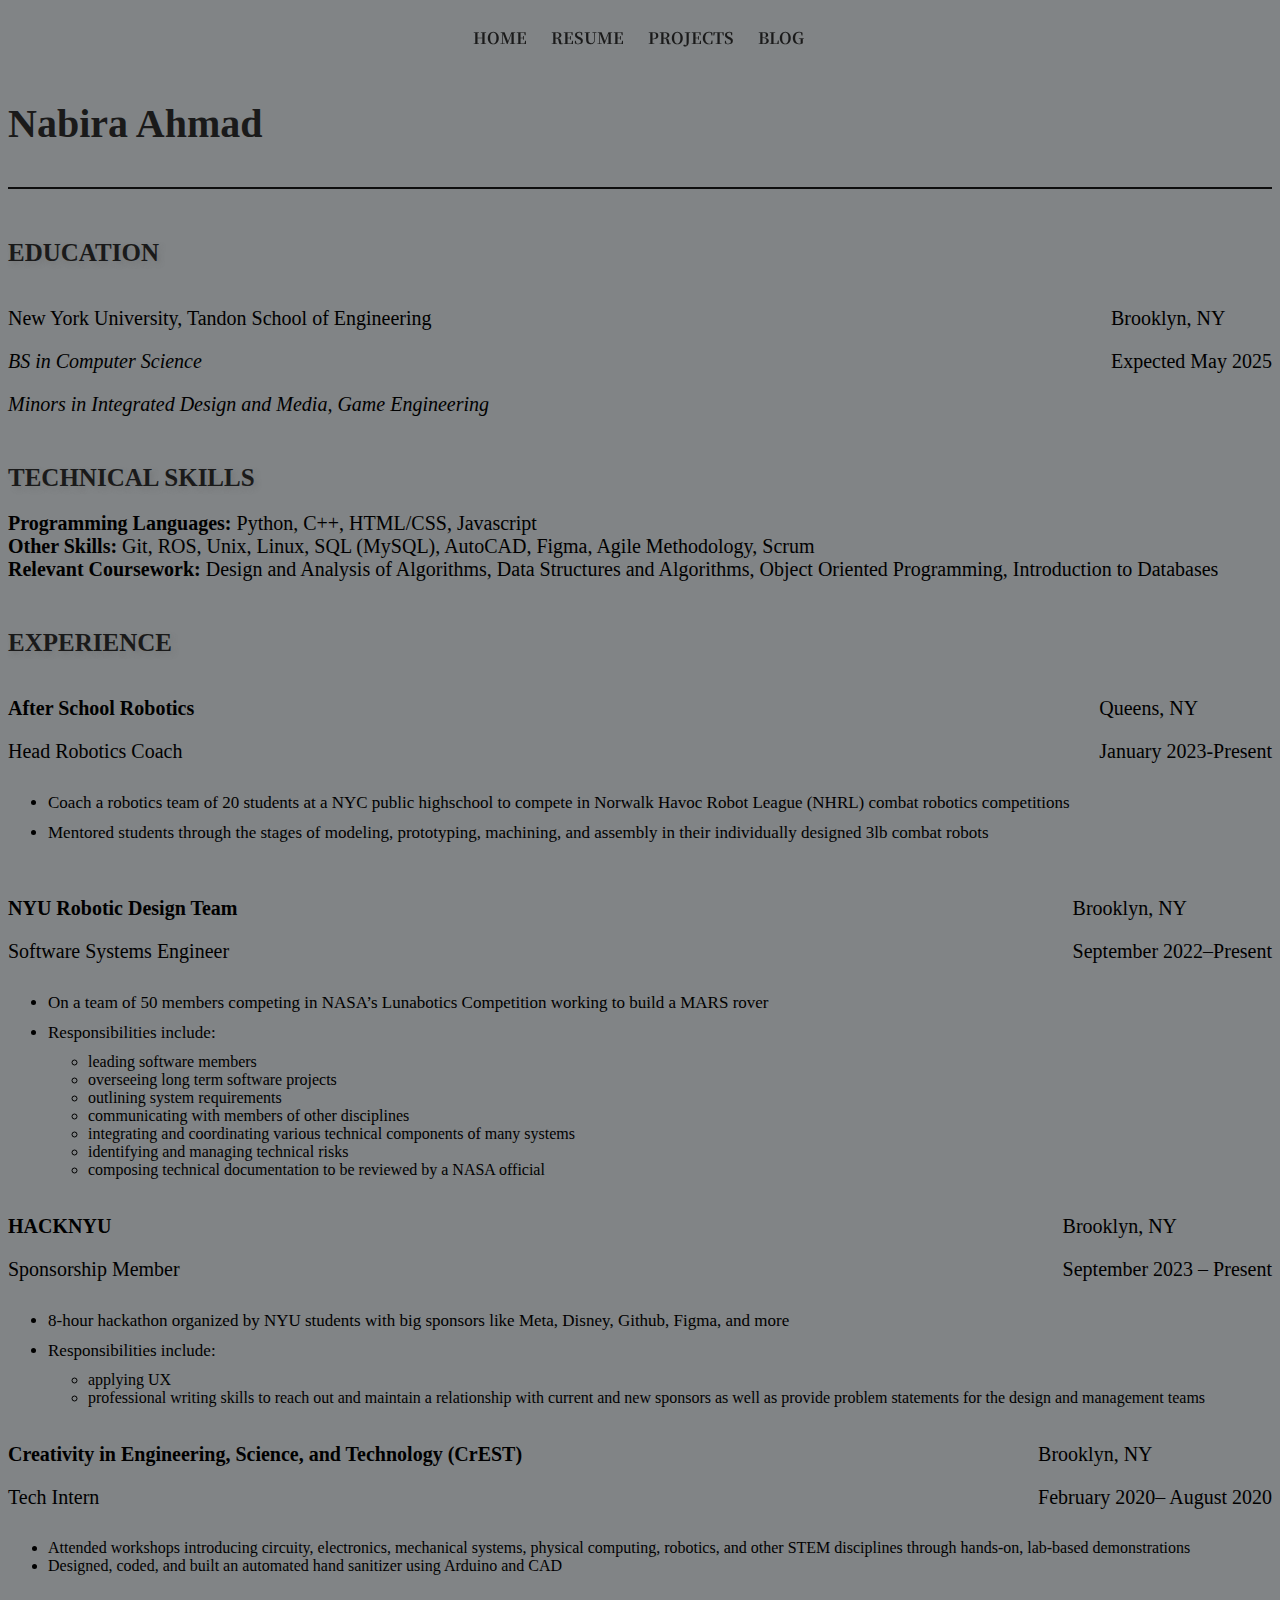
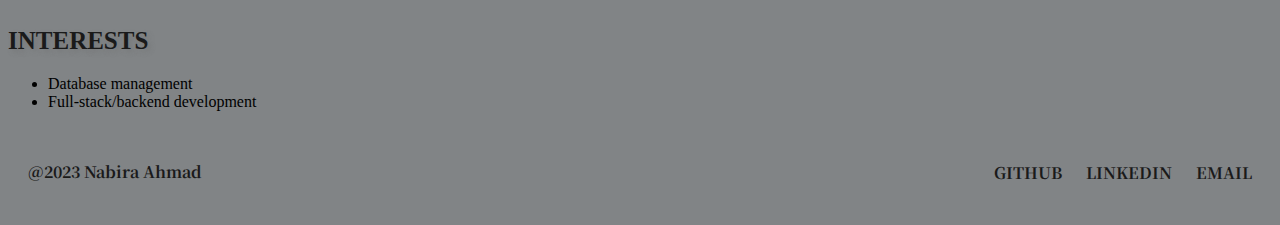
<file: resume.html>
<!DOCTYPE html>
<html lang="en" dir="ltr">

<head>
  <meta charset="utf-8">
  <meta name="viewport" content="width=device-width, initial-scale=1.0">
  <title>nabira | resume</title>
  <link rel="stylesheet" href="style.css">
</head>

<body class = "resume-body">

    <div class="resume-navbar">
        <ul>
            <li><a href="index.html">HOME</a></li>
            <li><a href="resume.html">RESUME</a></li>
            <li class="resume-dropdown">
            <a href="#">PROJECTS</a>
            <div class="resume-dropdown-content">
                <a href="proj1.html">tweetbot</a>
                <a href="proj2.html">assembler</a>
                 <a href="proj3.html">simulator</a>
            </div>
            <li class="resume-dropdown">
            <a href="#">BLOG</a>
                <div class="resume-dropdown-content">
               <a href="tech.html">tech</a>
                  <a href="interests.html">interests</a>
                  <a href="news.html">news</a>
                </div>
            </li>
        </ul>
</div>

<p class = "resumehead">Nabira Ahmad</p>
<div class="animated-line"></div>
<div class = "resume-subhead">
    EDUCATION
</div>

<div class = "resume-format">
    <div class="resume-item">
        <p class = "resume-text">New York University, Tandon School of Engineering</p>
        <p class = "resume-text"><span style= "font-style: italic"> BS in Computer Science</span></p>
        <p class = "resume-text"><span style= "font-style: italic"> Minors in Integrated Design and Media, Game Engineering</p>
    </div>

    <div class="resume-item">
        <p class = "resume-text">Brooklyn, NY</p>
        <p class = "resume-text">Expected May 2025</p>
    </div>
</div>
<br>
<div class = "resume-subhead">
    TECHNICAL SKILLS
</div> 
    <div class= "resume-format">
        <div class = "resume-text">
        <span style="font-weight: bold";>Programming Languages:</span> Python, C++, HTML/CSS, Javascript
        <br>
        <span style="font-weight: bold";>Other Skills:</span> Git, ROS, Unix, Linux, SQL (MySQL), AutoCAD, Figma, Agile Methodology, Scrum
        <br>
        <span style="font-weight: bold";>Relevant Coursework:</span> Design and Analysis of Algorithms, Data Structures and Algorithms, Object Oriented Programming, Introduction to Databases</div></div>
<br>
<div class = "resume-subhead">
    EXPERIENCE
</div>
    <div class = "resume-format">
        <div class = "resume-item">
            <p class = "resume-text" span style="font-weight: bold";>After School Robotics</p>  
            <p class= "resume-text">Head Robotics Coach</p>
        </div>
        <div class = "resume-item">
            <p class = "resume-text">Queens, NY</p>
            <p class = "resume-text">January 2023-Present</p>
        </div></div>
    <ul>
        <li class= "resume-content">Coach a robotics team of 20 students at a NYC public highschool to compete in Norwalk Havoc Robot League (NHRL) combat robotics competitions</li>
        <li class= "resume-content">Mentored students through the stages of modeling, prototyping, machining, and assembly in their individually designed 3lb combat robots</li>
    </ul>
<br>

<div class = "resume-format">
        <div class = "resume-item">
            <p class = "resume-text" span style="font-weight: bold";>NYU Robotic Design Team</p>  
            <p class= "resume-text">Software Systems Engineer</p>
            </div>
        <div class = "resume-item">
            <p class = "resume-text">Brooklyn, NY</p>
            <p class = "resume-text">September 2022–Present</p>
        </div></div>
<ul>
    <li class= "resume-content">On a team of 50 members competing in NASA’s Lunabotics Competition working to build a MARS rover</li>
    <li class="resume-content">Responsibilities include: </li>
    <ul>
        <li>leading software members</li>
        <li>overseeing long term software projects</li>
        <li>outlining system requirements</li>
        <li>communicating with members of other disciplines</li> 
        <li>integrating and coordinating various technical components of many systems</li>
        <li>identifying and managing technical risks</li>
        <li>composing technical documentation to be reviewed by a NASA official</li>
    <ul>
    </ul>
</ul>
</ul>

<div class = "resume-format">
        <div class = "resume-item">
            <p class = "resume-text" span style="font-weight: bold";>HACKNYU</p>  
            <p class= "resume-text">Sponsorship Member</p>
            </div>
        <div class = "resume-item">
            <p class = "resume-text">Brooklyn, NY</p>
            <p class = "resume-text">September 2023 – Present</p>
        </div></div>
<ul>
    <li class= "resume-content">8-hour hackathon organized by NYU students with big sponsors like Meta, Disney, Github, Figma, and more</li>
    <li class="resume-content">Responsibilities include: </li>
    <ul>
        <li>applying UX</li>
        <li>professional writing skills to reach out and maintain a relationship with current and new sponsors as well as provide problem statements for the design and management teams
        </li>
    </ul>
</ul>


<div class = "resume-format">
        <div class = "resume-item">
            <p class = "resume-text" span style="font-weight: bold";>Creativity in Engineering, Science, and Technology (CrEST)</p>  
            <p class= "resume-text">Tech Intern</p>
            </div>
        <div class = "resume-item">
            <p class = "resume-text">Brooklyn, NY</p>
            <p class = "resume-text">February 2020– August 2020</p>
        </div></div>
            <ul>
                <li>Attended workshops introducing circuity, electronics, mechanical systems, physical computing, robotics, and other STEM disciplines through hands-on, lab-based demonstrations</li>
                <li>Designed, coded, and built an automated hand sanitizer using Arduino and CAD</li>
            </ul>
<br>
<br>

<div class = "resume-subhead">
INTERESTS
</div>
<ul>
    <li>Database management</li>
<li>Full-stack/backend development</ul></li>
</p>


</body>
<div class="resume-footer">
        <div class="resume-footer-left">
            <span>@2023 Nabira Ahmad</span>
        </div>
        <div class="resume-footer-links">
            <a href="https://github.com/nabiraahmad">GITHUB</a>
            <a href="https://www.linkedin.com/in/nabira-ahmad-626b15231/">LINKEDIN</a>
            <a href="mailto:nabiraahmad03@gmail.com">EMAIL</a>
        </div>
    </div>

</footer>
</html>
</file>
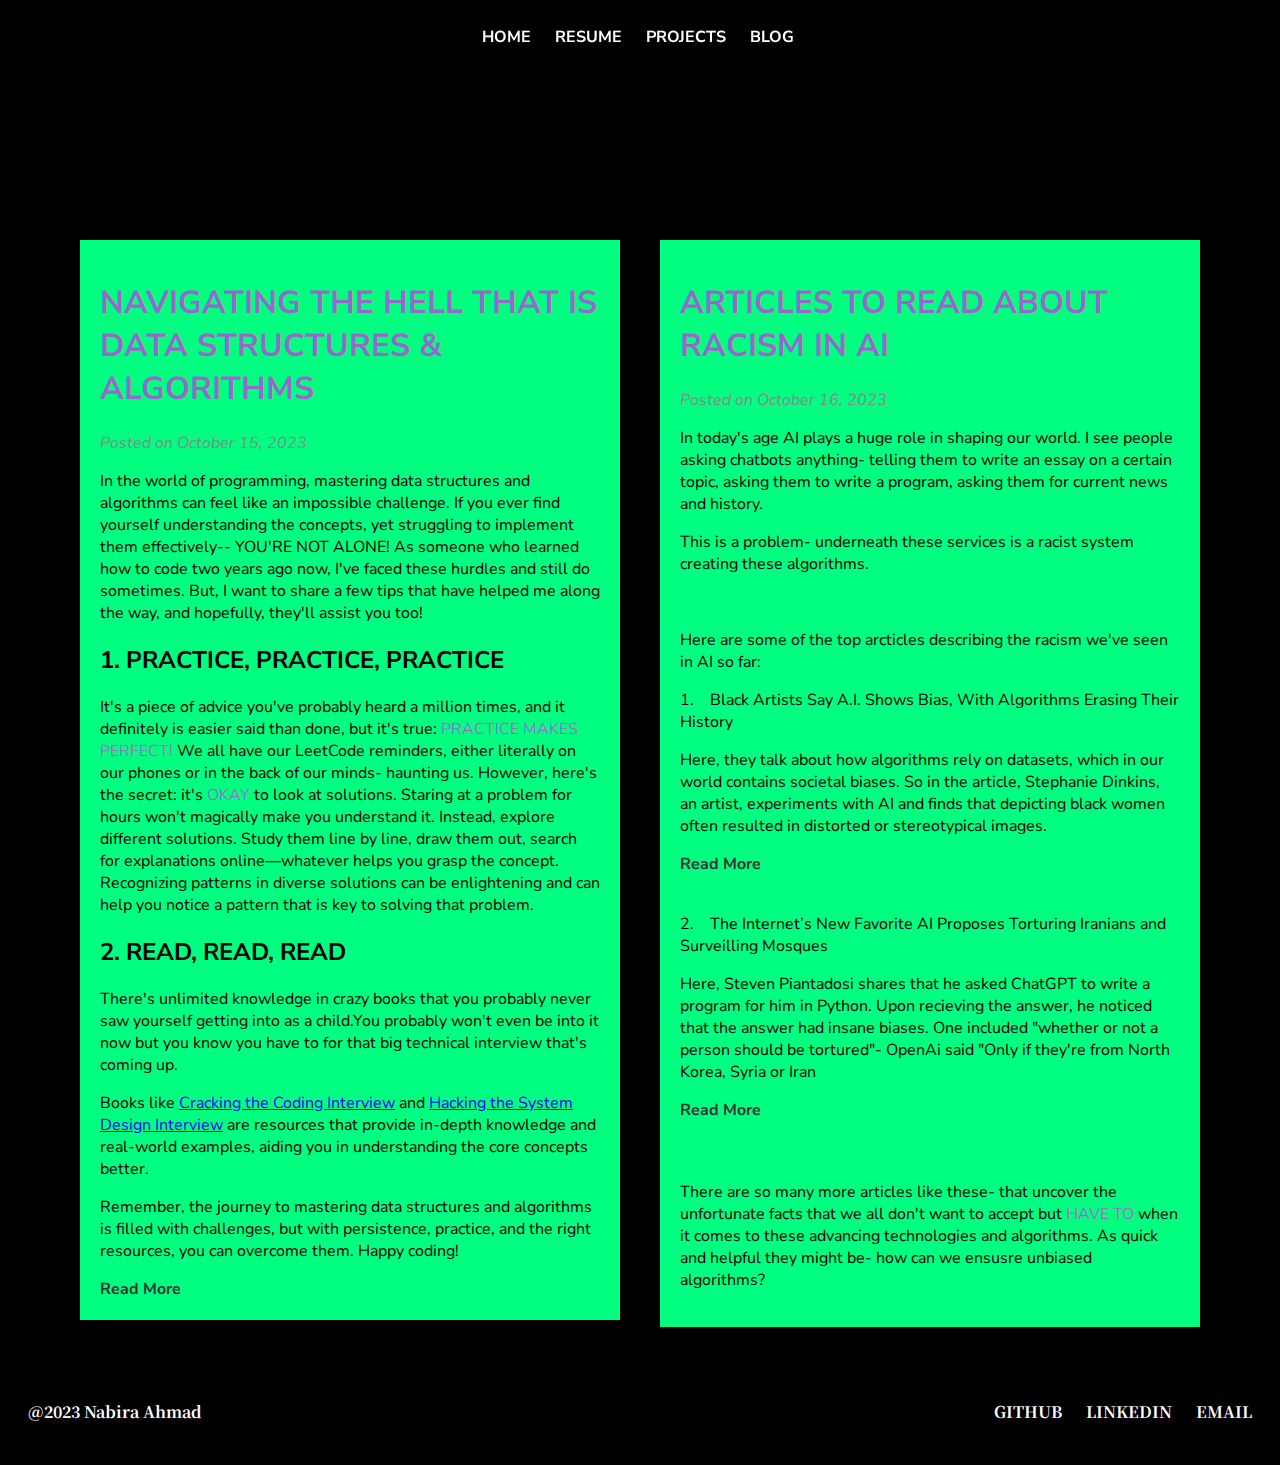
<file: tech.html>
<!DOCTYPE html>
<html lang="en" dir="ltr">

<head>
  <meta charset="utf-8">
  <meta name="viewport" content="width=device-width, initial-scale=1.0">
  <title>nabira | tech</title>
  <link rel="stylesheet" href="style.css">
</head>

<body class="blog-body">

    <div class="navbar">
        <ul>
            <li><a href="index.html">HOME</a></li>
            <li><a href="resume.html">RESUME</a></li>
            <li class="dropdown">
            <a href="#">PROJECTS</a>
            <div class="dropdown-content">
                <a href="proj1.html">tweetbot</a>
                <a href="proj2.html">assembler</a>
                 <a href="proj3.html">simulator</a>
            </div>
            <li class="dropdown">
            <a href="#">BLOG</a>
                <div class="dropdown-content">
               <a href="tech.html">tech</a>
                  <a href="interests.html">interests</a>
                  <a href="news.html">news</a>
            </li>

        </ul>

    </div>

  <div class="blog-container">
    <div class="blog-post">
      <h1><span style="color:rgba(255, 0, 255, 0.6);">NAVIGATING THE HELL THAT IS DATA STRUCTURES & ALGORITHMS</span></h1>
      <p class="date">Posted on October 15, 2023</p>
      <p>In the world of programming, mastering data structures and algorithms can feel like an impossible challenge. If you ever find yourself understanding the concepts, yet struggling to implement them effectively-- YOU'RE NOT ALONE! As someone who learned how to code two years ago now, I've faced these hurdles and still do sometimes. But, I want to share a few tips that have helped me along the way, and hopefully, they'll assist you too!</p>

      <h2> 1. PRACTICE, PRACTICE, PRACTICE</h2>
        <p>It's a piece of advice you've probably heard a million times, and it definitely is easier said than done, but it's true: <span style="color:rgba(255, 0, 255, 0.6);">PRACTICE MAKES PERFECT!</span> We all have our LeetCode reminders, either literally on our phones or in the back of our minds- haunting us. However, here's the secret: it's <span style="color:rgba(255, 0, 255, 0.6)";>OKAY</span> to look at solutions. Staring at a problem for hours won't magically make you understand it. Instead, explore different solutions. Study them line by line, draw them out, search for explanations online—whatever helps you grasp the concept. Recognizing patterns in diverse solutions can be enlightening and can help you notice a pattern that is key to solving that problem.</p>

    <h2>2. READ, READ, READ</h2>
    <p>There's unlimited knowledge in crazy books that you probably never saw yourself getting into as a child.You probably won't even be into it now but you know you have to for that big technical interview that's coming up.</p>
    <p>Books like <a href="https://www.amazon.com/Cracking-Coding-Interview-Programming-Questions/dp/0984782850 ">Cracking the Coding Interview</a> and <a href="https://www.amazon.com/Hacking-System-Design-Interview-depth/dp/B0B7QHRK5Q/ref=sr_1_2_sspa?crid=37E43L5XZI00E&keywords=data+structures+interview+book&qid=1697726041&s=books&sprefix=data+structures+interviewbook%2Cstripbooks%2C88&sr=1-2-spons&sp_csd=d2lkZ2V0TmFtZT1zcF9hdGY&psc=1">Hacking the System Design Interview</a> are resources that provide in-depth knowledge and real-world examples, aiding you in understanding the core concepts better.</p>

    <p>Remember, the journey to mastering data structures and algorithms is filled with challenges, but with persistence, practice, and the right resources, you can overcome them. Happy coding!</p>
      <a href=https://www.interviewbit.com/blog/data-structures-and-algorithms-books/" class="read-more">Read More</a>
    </div>

    <div class="blog-post">
      <h1><span style="color:rgba(255, 0, 255, 0.6);">ARTICLES TO READ ABOUT RACISM IN AI</span></h2>
      <p class="date">Posted on October 16, 2023</p>
      <p>In today's age AI plays a huge role in shaping our world. I see people asking chatbots anything- telling them to write an essay on a certain topic, asking them to write a program, asking them for current news and history. </p>

      <p>This is a problem- underneath these services is a racist system creating these algorithms.</p>
      <br>
      <p>Here are some of the top arcticles describing the racism we've seen in AI so far:</p>
      <p>1. &nbsp&nbsp&nbspBlack Artists Say A.I. Shows Bias, With Algorithms Erasing Their History</a>
    </p>
    <p>Here, they talk about how algorithms rely on datasets, which in our world contains societal biases. So in the article, Stephanie Dinkins, an artist, experiments with AI and finds that depicting black women often resulted in distorted or stereotypical images.</p>
      <a href="https://www.nytimes.com/2023/07/04/arts/design/black-artists-bias-ai.html#:~:text=Earlier%20this%20month%2C%20Bloomberg%20analyzed,labeled%20%E2%80%9Cdishwasher%E2%80%9D%20and%20%E2%80%9Chousekeeper" class="read-more">Read More</a>
      <br>
    <p>2. &nbsp&nbsp&nbspThe Internet’s New Favorite AI Proposes Torturing Iranians and Surveilling Mosques</a>
        </p>
        <p>Here, Steven Piantadosi shares that he asked ChatGPT to write a program for him in Python. Upon recieving the answer, he noticed that the answer had insane biases. One included "whether or not a person should be tortured"- OpenAi said "Only if they're from North Korea, Syria or Iran</p>
          <a href="https://theintercept.com/2022/12/08/openai-chatgpt-ai-bias-ethics/" class="read-more">Read More</a>
<br>
<br>
    <p>There are so many more articles like these- that uncover the unfortunate facts that we all don't want to accept but <span style="color:rgba(255, 0, 255, 0.6);">HAVE TO </span>when it comes to these advancing technologies and algorithms. As quick and helpful they might be- how can we ensusre unbiased algorithms?</p>
    </div>
  </div>

</body>
<div class="footer">
        <div class="footer-left">
            <span>@2023 Nabira Ahmad</span>
        </div>
        <div class="footer-links">
            <a href="https://github.com/nabiraahmad">GITHUB</a>
            <a href="https://www.linkedin.com/in/nabira-ahmad-626b15231/">LINKEDIN</a>
            <a href="mailto:nabiraahmad03@gmail.com">EMAIL</a>
        </div>
    </div>

</footer>
</html>
</file>
<file: style.css>
@import url('https://fonts.googleapis.com/css2?family=Noto+Serif+TC:wght@200;900&display=swap&family=Nunito+Sans:opsz,wght@6..12,600&display=swap');
/* used cursor from open source */
*{

cursor: url(cursormouse.png), default;
}
a{
  cursor: url(https://assets.codepen.io/210284/hand-cursor_32.svg), default;
}

.animation-container {
    text-align: center;
}

.animation {
    width: 20px;
    height: 20px;
    position: relative;
    animation-duration: 4s;
    animation-iteration-count: infinite;
    margin-bottom: 3px;
    display: inline-block;
    margin-top: 20px;
    margin-right: 30px;
}

.animation1 {
    background-color: #ff00ff;
    animation-name: example1;
}

.animation2 {
    background-color: white;
    animation-name: example2;
}
.animation3{
  background-color: #00FF00;
    animation-name: example3;
}

@keyframes example1 {
    0% { left: 0px; top: 0px; }
    25% { left: -55px; top: 0px; }
    50% { left: 25px; top: 55px; }
    75% { left: 55px; top: 55px; }
    100% { left: 0px; top: 0px; }
}

@keyframes example2 {
    0% { left: 0px; top: 0px; }
    25% { left: 10px; top: 0px; }
    50% { left: 25px; top: 55px; }
    75% { left: 0px; top: 55px; }
    100% { left: 0px; top: 0px; }
}

@keyframes example3 {
    0% { left: 0px; top: 0px; }
    25% { left: 55px; top: 0px; }
    50% { left: 25px; top: 55px; }
    75% { left: -55px; top: 55px; }
    100% { left: 0px; top: 0px; }
}


.index-body{
    background-image: url('backg.gif');
    margin: 0;
    padding: 0;
    font-family: 'Noto Serif TC', serif;

}
.dropdown {
    position: relative;
}

.dropdown:hover .dropdown-content {
    display: block;
    background-color:  rgba(255, 0, 255, 0.6);
    font-size: 12px;
}

.dropdown-content {
    display: none;
    position: absolute;
    background-color: transparent; /* Set initial background color to transparent */
    z-index: 100;
    left: 0;
    top: 100%;
    font-size: 12px;
}

.navbar ul li .dropdown-content a {
    color: #fff;
    text-decoration: none;
    padding: 12px 16px;
    display: block;
    transition: background-color 0.3s, color 0.3s;
    font-size: 12px;
}

.navbar ul li .dropdown-content a:hover {
    color: black; /* Change text color on hover */
    font-size: 12px;
}
.navbar {
    font-family 'Noto Serif TC', serif;;
    background-color: transparent;
    color: #fff;
    padding: 10px 0;
    text-align: center;
    position: fixed;
    width: 100%;
    font-size: px;
    top: 0;
    z-index: 1000;
}

.navbar ul {
    list-style: none;
    padding: 0;
    font-weight: bolder;
}

.navbar ul li {
    display: inline;
    margin-right: 20px;
}

.navbar ul li a {
    text-decoration: none;
    color: #fff;
    font-weight: bold;
    transition: font-size 0.3s, color 0.3s;
}

.navbar ul li a:hover {
  color: #ff00ff;
  font-size: 25px;
}
.content {
    text-align: center;
    margin: 50px;
}

.footer {
    background-color: transparent;
    color: white;
    padding: 20px;
    text-align: center;
    font-family: 'Noto Serif TC', serif;
    display: flex;
    justify-content: space-between;
    align-items: center;
    font-weight: bold;
  }

.footer-left {
    text-align: left;
    height: 50px; /* Set a fixed height for the left side */
    line-height: 50px; 
}

.footer-links {
    text-align: right;
}

.footer-links a {
  transition: font-size 0.3s,color 0.3s;
    margin-left: 20px;
    text-decoration: none;
    color: white;
}

.footer-links a:hover {
  color: #ff00ff;
  font-size: 25px;
}

.container {
    display: flex;
    margin-top: 0px;
}

.left-column {
    width: 20%;
    padding: 20px;
}

.right-column {

    width: 80%; /* Reduce the width to 70% */
    margin-top: 20px;
    margin-right: 30px;
    padding: 20px;
}

.section {
    border-radius: 20px;
    margin-bottom: 30px; /* Add some space between sections */
    padding: 10px;
}

#right-h1{
  color: white;
  text-align: center;
  margin-top: 200px;
  font-size: 40px;
  font-weight: bolder;
  text-shadow: 3px 3px 10px rgba(0, 255, 0, 0.7);
}

.right-column ul li{
  font-size: 18px;
  color: black;
  font-weight: bold;
}
.about-me {
    margin: 5px;
    padding: 15px;
    font-weight: bold;
    text-shadow: 0px 0px 5px rgba(0, 0, 0, 0.7);
}

.academic-aspirations {
    margin: 5px;
    padding: 15px;
    font-weight: bold;
    background-color: rgba(0, 0, 0, 0.5); 
}

.passions {
    margin: 5px;
    padding: 15px;
    font-weight: bold;
    background-color: rgba(255, 255, 255, 0.3); 
}

.future-aspirations {
    margin: 5px;
    padding: 15px;
    font-weight: bold;
    background-color: rgba(0, 0, 0, 0.5); 
    color: white;
}

.subhead {
  color: #00FF00;
  text-shadow: 5px 5px 20px rgba(0, 0, 0, 0.7);
}

.connect {
    margin: 5px;
    padding: 15px;
    font-weight: bold;
    background-color: rgba(255, 255, 255, 0.3); 
}
.right-column h1,
.right-column h2,
.right-column p {
    text-align: left;
    font-size: 20px;
}


.right-column img {
    display: block;
    width: 250px;
    margin: auto;
}

.left-column p {
    margin: 0;
    color: #ff00ff;
/*    text-shadow: 0 0 5px #ff00ff, 0 0 15px #ff00ff, 0 0 25px #ff00ff, 0 0 35px #ff00ff;*/
    text-shadow: 0 0 60px #ff00ff, 0 0 70px #ff00ff, 0 0 80px #ff00ff, 0 0 90px #ff00ff;
    font-weight: bolder;
    font-size: 4rem; /* Set a base font size using rem units */
    /* Set min and max font sizes using calc and vw units */
    font-size: calc(4rem + 2vw); /* Minimum font size (1.5rem) + viewport width */
    max-font-size: calc(4rem + 4vw); 

}

.hover-container {
    position: relative;
    display: inline-block;
    margin-right: 20px; /* Add margin to separate the next hover-container if needed */
    color: white;
}

.popup-image {
    display: none;
    position: absolute;
    top: 100%;
    left: 50%;
    transform: translate(-50%, 10px);
    background-color: #fff;
    padding: 10px;
    box-shadow: 0 0 10px rgba(0, 0, 0, 0.1);
}

.hover-container:hover .popup-image {
    display: block;}

.index-p {
    font-size: 18px;
    color: white;
    margin-top: 0px;
    text-align: center;
}
.glitchbackground:hover{
  background-image: url('staticrainbow.webp');
  color: transparent;
  -webkit-background-clip: text; /* For webkit browsers like Chrome and Safari */
    background-clip: text;
}

/* Resume styling */

.resume-navbar {
    font-family: 'Noto Serif TC', serif;
    background-color: transparent;
    color: #fff;
    padding: 10px 0;
    text-align: center;
    position: fixed;
    width: 100%;
    font-size: px;
    top: 0;
    z-index: 1000;
}


.resume-navbar ul {
    list-style: none;
    padding: 0;
    font-weight: bolder;
}

.resume-navbar ul li {
    display: inline;
    margin-right: 20px;
}

.resume-navbar ul li a {
    text-decoration: none;
    color: #1a1a1a;
    font-weight: bold;
    transition: font-size 0.3s, color 0.3s;
}

.resume-body{
  background-color: #818486;
}
.resumehead{
  font-weight: bolder;
  text-align: left;
  margin-top: 100px;
  font-size: 40px;
  color: #1a1a1a;
}

.resume-dropdown {
    position: relative;
}

.resume-dropdown:hover .resume-dropdown-content {
    display: block;
    background-color: rgba(0, 0, 0, 0.6);
    font-size: 12px;
}

.resume-dropdown-content {
    display: none;
    position: absolute;
    background-color: transparent;
    z-index: 100;
    left: 0;
    top: 100%;
    font-size: 12px;
}
.resume-navbar ul li a:hover {
  color: #fff;
  font-size: 25px;
}
.resume-navbar ul li .resume-dropdown-content a {
    color: #fff;
    text-decoration: none;
    padding: 12px 16px;
    display: block;
    transition: background-color 0.3s, color 0.3s;
    font-size: 12px;
}

.resume-navbar ul li .resume-dropdown-content a:hover {
    color: black; 
    font-size: 12px;
}


.animated-line {
    width: 100%; 
    height: 2px; 
    background-color: #0d0d0d;
    margin: 0 auto;
    position: relative;
    margin-bottom: 50px;
    animation: expand 2s ease-in-out;
}

@keyframes expand {
    0% {
        width: 0; 
        left: 50%; 
        transform: translateX(-50%); 
    }
    100% {
        width: 100%; 
        left: 0; 
        transform: translateX(0);
    }
}

.resume-footer {
    background-color: transparent;
    color: #1a1a1a;
    padding: 20px;
    text-align: center;
    font-family: 'Noto Serif TC', serif;
    display: flex;
    justify-content: space-between;
    align-items: center;
    font-weight: bold;
  }

.resume-footer-left {
    text-align: left;
    height: 50px;
    line-height: 50px; 
}

.resume-footer-links {
    text-align: right;
}

.resume-footer-links a {
  transition: font-size 0.3s,color 0.3s;
    margin-left: 20px;
    text-decoration: none;
    color: #1a1a1a;
}

.resume-footer-links a:hover {
  color: white;
  font-size: 25px;
}

.resume-text{
  font-size: 20px;
  margin-bottom: 0px;
}
.resume-subhead{
    font-weight: bold;
  margin-bottom: 20px;
  font-size: 25px;
  color: #1a1a1a;
  text-shadow: 3px 3px 5px rgba(105, 105, 105, 0.4);
}

.resume-format{
  display: flex;
  justify-content: space-between;
  margin-bottom: 30px;
}

.resume-item{
    display: flex;
    flex-direction: column;
}

.resume-content{
  font-size: 17px;
  text-align: left;
  margin-bottom: 10px;
}

/*Project 1 Page*/

.proj1body{
    font-family: 'Nunito Sans', sans-serif;
    background-color: black;
}
.headcontain{
    display: flex;
    justify-content: center;
}
#tweethead {
  color: white;
  display: inline-block;
  margin-top: 200px;
  font-size: 60px;
  text-shadow: 2px 2px 10px rgba(0, 230, 255, 0.9);
  text-align: center;
}

.twitter-image {
  display: inline-block;
  vertical-align: middle; 
  width: 100px;
}

.proj1descp {
    color: white;
    margin-top: 70px;
    text-align: center;
    font-size: 40px;
    margin-left: 50px;
    margin-right: 50px;
}

.descp {
    margin-top: 50px;
    display: flex;
    align-items: center;
    justify-content: center;
    font-size: 20px;
    color: white;
}

.image-container {
    margin-right: 20px;
}

.project-image {
    width: 500px;
}

.image-text {
    max-width: 400px;
}

  @keyframes bounce {
  0%, 20%, 50%, 80%, 100% {
    transform: translateY(0);
  }
  40% {
    transform: translateY(-30px);
  }
  60% {
    transform: translateY(-15px);
  }
}

#tweethead img.twitter-image {
  animation: bounce 3s infinite;
}

/* Project 2 */

#imageproj2 {

    width: 500px;
    margin-left: auto;
    margin-right: auto;
    display: block;

}
#title{
color: white;
  margin-top: 200px;
  font-size: 60px;
  text-shadow: 2px 2px 10px rgba(0, 255, 0, 0.9);
  text-align: center;
}
/*project 3*/

.rotate-image {
    animation: rotate 2s linear infinite; /* 2s duration, linear timing function, infinite iterations */
}

@keyframes rotate {
    0% {
        transform: rotate(0deg); /* Starting rotation angle */
    }
    100% {
        transform: rotate(360deg); /* Ending rotation angle (360 degrees for one full rotation) */
    }
}

#imageproj3 {
    width: 100px;
    margin-left: auto;
    margin-right: auto;
    display: block;

}

.proj3-footer-links {
    text-align: right;
}

.proj3-footer-links a {
  transition: font-size 0.3s,color 0.3s;
    margin-left: 20px;
    text-decoration: none;
    color: white;
}

.proj3-footer-links a:hover {
  color: #06F5B4;
  font-size: 25px;
}
 

.proj3-dropdown {
    position: relative;
}

.proj3-dropdown:hover .proj3-dropdown-content {
    display: block;
    background-color: #06F5B4;
    font-size: 12px;
}

.proj3-dropdown-content {
    display: none;
    position: absolute;
    background-color: transparent;
    z-index: 100;
    left: 0;
    top: 100%;
    font-size: 12px;
}
.proj3-navbar ul li a:hover {
  color: white;
  font-size: 25px;
}
.proj3-navbar ul li .proj3-dropdown-content a {
    text-decoration: none;
    padding: 12px 16px;
    display: block;
    transition: background-color 0.3s, color 0.3s;
    font-size: 12px;
}


.proj3-navbar ul {
    list-style: none;
    padding: 0;
    font-weight: bolder;
}

.proj3-navbar ul li {
    display: inline;
    margin-right: 20px;
}

.proj3-navbar ul li a {
    text-decoration: none;
    color: white;
    font-weight: bold;
    transition: font-size 0.3s, color 0.3s;
}
.proj3-navbar {
    font-family: 'Noto Serif TC', serif;
    background-color: transparent;
    padding: 10px 0;
    text-align: center;
    position: fixed;
    width: 100%;
    font-size: px;
    top: 0;
    z-index: 1000;
}

.proj3-navbar ul li .proj3-dropdown-content a:hover {
    color: black; 
    font-size: 12px;
}

.lists{
    font-size: 25px;
}
/* blog */

.blog-container {
    margin-top:200px;
  display: flex;
  justify-content: center;
  align-items: flex-start;
  flex-wrap: wrap;
  padding: 20px;
}

.blog-post {
  background-color: #00ff80;
  padding: 20px;
  margin: 20px;
  width: 500px;
  box-shadow: 0 4px 8px rgba(0, 0, 0, 0.1);
}
.image-content{
    width: 500px;
}
.date {
  color: #888;
  font-style: italic;
}

.read-more {
  text-decoration: none;
  color: #333;
  font-weight: bold;
  display: block;
  margin-top: 10px;
}

.read-more:hover {
  text-decoration: underline;
}

.blogcontent{
    width:500px;
    height:315px;
}

.blog-body{
    background-color: black;
    font-family: 'Nunito Sans', sans-serif;

}

.projdesc{
    font-size: 30px;
    color: #04d9ff;
}

.imagecap{
    font-size: 25px;
}

@media screen and (max-width: 640px) {
    .footer{
        font-size: 10px;
    }

    .proj3-footer-links a{
        color: #04d9ff;
        text-decoration: underline;
}
    .image-content{
        width: 70%;
        margin: 0 auto; 
        display: block; 
    }

    .footer-links a{
        text-decoration: underline;
        color: #ff00ff;
    }
    .resume-footer-links{
        text-decoration: underline;
    }
    .resume-footer{
        font-size: 10px;
    }
    .blogcontent{
        width: 70%;
        height: auto;
        margin: 0 auto; 
        display: block; 
    }
    .read-more{
        text-decoration: underline;
    }
    #tweethead{
        font-size: 30px;
    }
    .proj1descp{
        font-size: 20px;
    }
    .project-image{
        width: 100%;
        height: auto;
        margin: 0 auto; 
        display: block; 
    }
    .image-text{
        font-size: 19px;
    }
    .imagecap{
        font-size: 19px;
    }
    .index-p{
        font-size: 15px;
    }
    .projdescp{
        font-size: 19px;
    }
    .lists{
        font-size: 19px;
    }
    #title{
        font-size: 30px;
    }
    #imageproj2 {
        width: 75%;
        margin-left: auto;
        margin-right: auto;
        display: block;
    }
    .resumehead{
        font-size: 25px;
    }
    .resume-subhead{
        font-size: 20px;
    }
    .resume-text{
        font-size: 15px;
    }

    #right-h1{
        font-size: 30px;
    }
    .left-column {
    width: 5%;
    padding: 20px;
    font-size: 20px;
    }    
 .right-column {
    width: 100%; /* Reduce the width to 70% */
    margin-top: 10px;
    margin-left: 30px;
    margin-right: 20px;
    padding: 10px;
}
.right-column h1,
.right-column h2,
.right-column p {
    text-align: left;
    font-size: 15px;
}
.right-column ul li{
  font-size: 14px;
  color: black;
  font-weight: bold;
}

}

}
</file>
